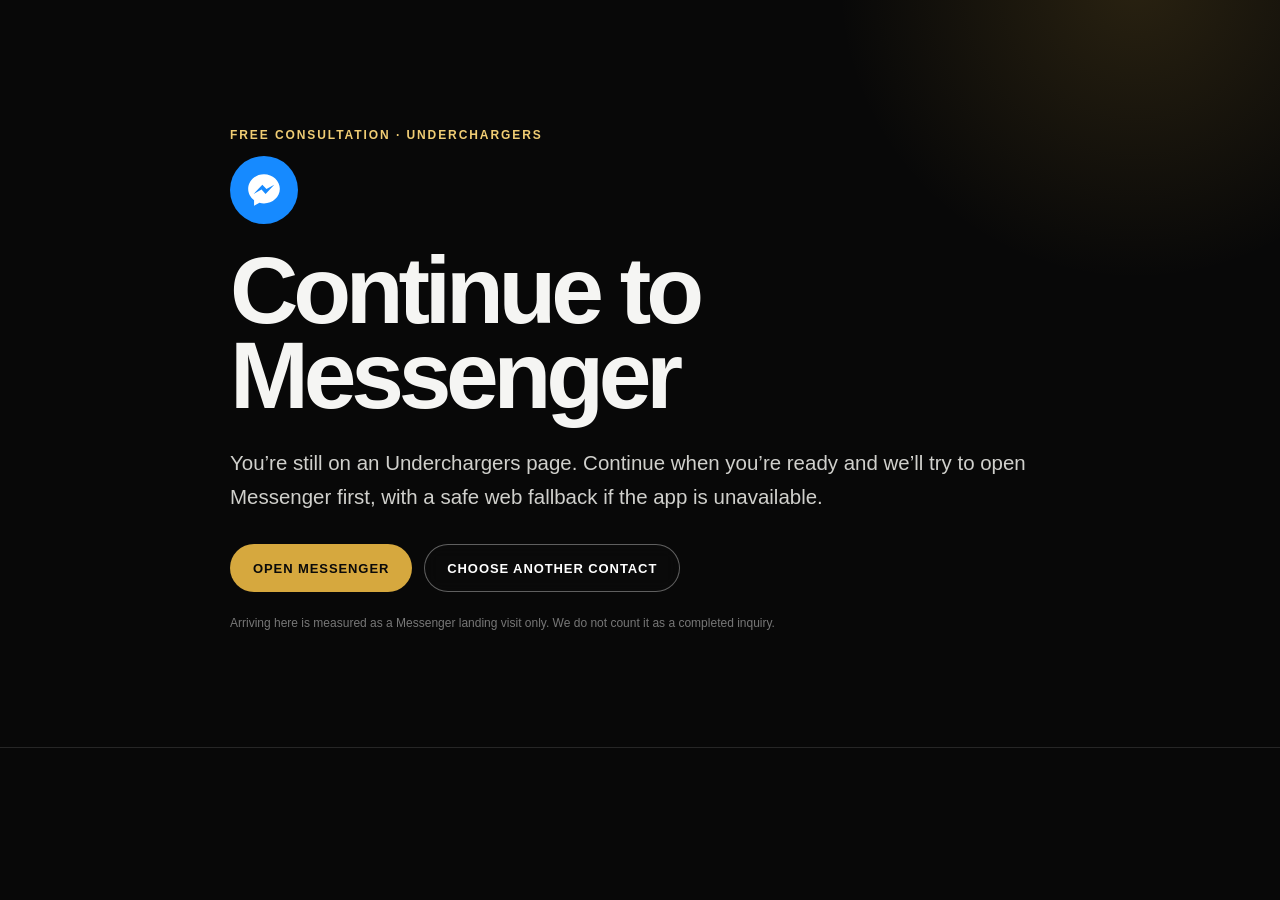
<file: message/index.html>
<!doctype html><html lang="en"><head><meta charset="utf-8"><meta name="viewport" content="width=device-width,initial-scale=1,viewport-fit=cover"><meta name="theme-color" content="#080808"><meta name="robots" content="noindex,nofollow,noarchive"><title>Continue to Messenger | Underchargers</title><meta name="description" content="Continue your Underchargers free consultation in Messenger."><link rel="stylesheet" href="/styles.css"><link rel="icon" type="image/png" href="/favicon.png"></head><body class="seo-page messenger-handoff-page"><main><section class="seo-hero"><div class="seo-shell messenger-handoff"><p class="seo-kicker">FREE CONSULTATION · UNDERCHARGERS</p><div class="channel-icon brand-messenger messenger-handoff-icon" aria-hidden="true"><svg viewBox="0 0 24 24"><path d="M12 2C6.477 2 2 6.145 2 11.258c0 2.913 1.454 5.51 3.727 7.207V22l3.404-1.87c.91.25 1.873.386 2.869.386 5.523 0 10-4.145 10-9.258S17.523 2 12 2Zm.994 12.467-2.547-2.717-4.973 2.717 5.47-5.807 2.61 2.717 4.91-2.717-5.47 5.807Z"/></svg></div><h1>Continue to Messenger</h1><p class="seo-lead">You’re still on an Underchargers page. Continue when you’re ready and we’ll try to open Messenger first, with a safe web fallback if the app is unavailable.</p><div class="seo-actions"><button class="btn btn-gold" id="continue-messenger" type="button">Open Messenger</button><a class="btn btn-ghost" href="/#inquiry">Choose another contact</a></div><p class="messenger-tracking-note">Arriving here is measured as a Messenger landing visit only. We do not count it as a completed inquiry.</p><p class="messenger-fallback" id="messenger-fallback" hidden>If Messenger did not open, <a id="messenger-web-link" href="https://m.me/underchargersofficial" rel="noopener noreferrer">continue in your browser</a>.</p></div></section></main><script src="/message/message.js" defer></script></body></html>
</file>
<file: styles.css>
:root{--bg:#080808;--panel:#101010;--panel2:#171717;--text:#f5f5f3;--muted:#b0b0ab;--gold:#d6a83e;--gold2:#f0cd74;--line:rgba(255,255,255,.12);--header:86px;--max:1280px;--radius:30px}*{box-sizing:border-box}html{scroll-behavior:smooth;scroll-padding-top:132px}body{margin:0;background:var(--bg);color:var(--text);font-family:Inter,Arial,sans-serif;overflow-x:hidden}a{color:inherit;text-decoration:none}button,input,select,textarea{font:inherit}button{color:inherit}.site-header{position:sticky;top:0;z-index:1000;background:rgba(8,8,8,.9);backdrop-filter:blur(18px);border-bottom:1px solid var(--line)}.header-inner{max-width:var(--max);margin:auto;padding:12px 24px;min-height:var(--header);display:flex;align-items:center;justify-content:space-between;gap:28px}.brand{display:flex;align-items:center;min-width:180px}.brand img{display:block;width:clamp(150px,14vw,215px);height:auto}.primary-nav{display:flex;align-items:center;gap:clamp(18px,2.3vw,34px);white-space:nowrap}.primary-nav a{font-size:13px;font-weight:700;text-transform:uppercase;letter-spacing:.1em;color:#ddd;padding:13px 0;position:relative}.primary-nav a.active{color:#fff}.primary-nav a:not(.nav-cta)::after{content:"";position:absolute;left:0;right:0;bottom:5px;height:2px;background:var(--gold);transform:scaleX(0);transition:.25s}.primary-nav a.active::after{transform:scaleX(1)}.primary-nav .nav-cta{background:var(--gold);color:#090909;padding:12px 18px;border-radius:999px}.floating-actions{position:fixed;right:18px;top:50%;transform:translateY(-50%);z-index:900;display:grid;gap:10px}.float-action{display:flex;align-items:center;gap:10px;min-width:142px;padding:12px 14px;border-radius:999px;background:rgba(16,16,16,.94);border:1px solid var(--line);box-shadow:0 12px 35px rgba(0,0,0,.25);font-size:13px;font-weight:800;text-transform:uppercase;letter-spacing:.05em}.float-action.book{background:var(--gold);color:#0a0a0a;border-color:transparent}.float-icon{width:30px;height:30px;border-radius:50%;display:grid;place-items:center;background:rgba(255,255,255,.08);font-size:12px}.float-action.book .float-icon{background:rgba(0,0,0,.1)}.hero{min-height:calc(100svh - var(--header));position:relative;display:grid;align-items:end;overflow:hidden}.media{position:relative;background:linear-gradient(135deg,#222,#0f0f0f);overflow:hidden}.media>span{position:absolute;inset:0;display:grid;place-items:center;color:#777;font-size:13px;letter-spacing:.08em;text-transform:uppercase;padding:20px;text-align:center}.media.has-image>span{display:none}.media-hero{position:absolute;inset:0}.hero-shade{position:absolute;inset:0;background:linear-gradient(90deg,rgba(0,0,0,.8) 0%,rgba(0,0,0,.38) 48%,rgba(0,0,0,.15) 100%),linear-gradient(0deg,rgba(0,0,0,.65),transparent 55%)}.hero-content{position:relative;z-index:2;width:min(var(--max),calc(100% - 48px));margin:0 auto;padding:clamp(80px,10vw,150px) 0}.eyebrow{margin:0 0 14px;color:var(--gold2);font-size:12px;font-weight:800;letter-spacing:.16em;text-transform:uppercase}.hero h1,.footer-statement h2{margin:0;font-size:clamp(62px,9vw,140px);line-height:.83;letter-spacing:-.065em}.hero-copy{font-size:clamp(17px,2vw,24px);color:#d6d6d2;max-width:650px;margin:26px 0 0}.hero-actions,.branch-actions{display:flex;gap:12px;flex-wrap:wrap;margin-top:28px}.btn{display:inline-flex;align-items:center;justify-content:center;min-height:48px;padding:0 22px;border:1px solid transparent;border-radius:999px;font-weight:800;font-size:13px;text-transform:uppercase;letter-spacing:.07em;cursor:pointer}.btn-gold{background:var(--gold);color:#0a0a0a}.btn-ghost{background:rgba(13,13,13,.48);border-color:rgba(255,255,255,.35);color:#fff;backdrop-filter:blur(8px)}.section{width:min(var(--max),calc(100% - 48px));margin:auto;padding:clamp(90px,10vw,150px) 0}.section-grid{display:grid;grid-template-columns:minmax(0,1.1fr) minmax(0,.9fr);gap:clamp(40px,7vw,110px);align-items:start}.section h2,.section-title h2,.franchise-head h2,.franchise-cta h2{font-size:clamp(42px,5vw,76px);line-height:.96;letter-spacing:-.055em;margin:0}.copy-stack{font-size:clamp(17px,1.6vw,21px);line-height:1.65;color:#c6c6c2}.copy-stack p:first-child{margin-top:0}.stats{display:grid;grid-template-columns:repeat(3,1fr);border-top:1px solid var(--line);border-bottom:1px solid var(--line);margin-top:70px}.stats>div{padding:30px 24px;border-right:1px solid var(--line)}.stats>div:last-child{border-right:0}.stats strong{display:block;font-size:clamp(38px,5vw,68px);letter-spacing:-.05em}.stats span{display:block;color:var(--muted);margin-top:8px}.core-values{margin-top:100px}.section-title.compact{margin-bottom:38px}.value-grid{display:grid;grid-template-columns:repeat(3,1fr);gap:16px}.value-grid article{background:var(--panel);border:1px solid var(--line);border-radius:24px;padding:34px}.value-grid span{color:var(--gold);font-size:12px;font-weight:800}.value-grid h3{font-size:clamp(28px,3vw,44px);margin:40px 0 12px;letter-spacing:-.04em}.value-grid p{color:var(--muted);line-height:1.65;margin:0}.awards-hero{width:min(1500px,calc(100% - 32px));margin:0 auto 50px;min-height:clamp(540px,70vw,850px);position:relative;border-radius:34px;overflow:hidden;display:flex;align-items:flex-end}.awards-media{position:absolute;inset:0}.awards-shade{position:absolute;inset:0;background:linear-gradient(0deg,rgba(0,0,0,.82),rgba(0,0,0,.08) 70%)}.awards-copy{position:relative;z-index:2;padding:clamp(32px,6vw,78px);max-width:880px}.awards-copy h2{font-size:clamp(46px,6vw,88px);line-height:.92;letter-spacing:-.055em;margin:0}.awards-copy p:last-child{max-width:680px;color:#ddd;line-height:1.6}.services{padding-bottom:40px}.services-intro p:last-child,.section-title>p:last-child,.franchise-head>p:last-child{font-size:18px;color:var(--muted);max-width:740px;line-height:1.6}.service-scene{width:min(1500px,calc(100% - 32px));margin:0 auto 28px;min-height:min(780px,78vw);position:relative;overflow:hidden;border-radius:34px;border:1px solid var(--line);display:flex;align-items:flex-end}.service-background{position:absolute;inset:0}.service-gradient{position:absolute;inset:0;background:linear-gradient(90deg,rgba(0,0,0,.88) 0%,rgba(0,0,0,.46) 46%,rgba(0,0,0,.08) 76%),linear-gradient(0deg,rgba(0,0,0,.58),transparent 52%)}.service-scene.align-right .service-gradient{background:linear-gradient(270deg,rgba(0,0,0,.88) 0%,rgba(0,0,0,.46) 46%,rgba(0,0,0,.08) 76%),linear-gradient(0deg,rgba(0,0,0,.58),transparent 52%)}.service-overlay{position:relative;z-index:2;width:min(620px,55%);margin:clamp(28px,5vw,70px);padding:clamp(16px,2vw,30px)}.align-right .service-overlay{margin-left:auto}.service-no{display:inline-grid;place-items:center;width:44px;height:44px;border:1px solid rgba(255,255,255,.28);border-radius:50%;font-size:12px;color:#ddd;margin-bottom:28px}.service-overlay h3{font-size:clamp(42px,5vw,76px);line-height:.94;letter-spacing:-.055em;margin:0 0 20px}.service-overlay>p:not(.eyebrow){font-size:clamp(16px,1.6vw,20px);line-height:1.65;color:#e1e1dd;max-width:590px}.service-overlay .btn{margin-top:10px}.variant-row{position:absolute;z-index:5;right:28px;bottom:28px;display:flex;gap:8px;flex-wrap:wrap;justify-content:flex-end;max-width:55%}.variant{border:1px solid rgba(255,255,255,.22);background:rgba(10,10,10,.65);backdrop-filter:blur(10px);border-radius:999px;color:#ddd;padding:10px 15px;font-size:12px;font-weight:700;cursor:pointer}.variant.active{background:var(--gold);color:#0b0b0b;border-color:var(--gold)}.showcase{overflow:hidden}.section-title{margin-bottom:54px}.portrait-stage{display:grid;grid-template-columns:minmax(100px,1fr) minmax(280px,490px) minmax(100px,1fr);gap:24px;align-items:center}.portrait-main{width:100%}.portrait-media{aspect-ratio:3/4;border-radius:28px}.portrait-side{border:0;background:none;padding:0;opacity:.3;cursor:pointer;transform:scale(.92)}.portrait-side .portrait-media{width:min(100%,340px);margin:auto}.stage-meta{display:flex;justify-content:space-between;align-items:center;padding:16px 4px;color:var(--muted)}.arrow{width:46px;height:46px;border-radius:50%;border:1px solid var(--line);background:#121212;color:#fff;cursor:pointer}.reviews-viewport{min-height:340px}.reviews-grid{display:grid;grid-template-columns:repeat(3,minmax(0,1fr));gap:16px;transition:opacity .38s ease,transform .38s ease}.reviews-grid.is-changing{opacity:.15;transform:translateY(8px)}.review-card{background:var(--panel);border:1px solid var(--line);border-radius:26px;padding:30px;min-height:320px;display:flex;flex-direction:column}.stars{color:var(--gold);letter-spacing:.13em;font-size:15px}.review-card blockquote{margin:25px 0 35px;font-size:clamp(20px,2vw,28px);line-height:1.35;letter-spacing:-.025em}.review-person{margin-top:auto;display:flex;flex-direction:column;gap:6px}.review-person span{color:var(--muted);font-size:13px}.review-controls{display:flex;align-items:center;justify-content:center;gap:16px;margin-top:24px;color:var(--muted)}.franchise{background:#0c0c0c;border-top:1px solid var(--line);border-bottom:1px solid var(--line)}.franchise-head{padding-bottom:45px}.franchise-form-wrap{padding-top:0}.premium-form{background:#131313;border:1px solid var(--line);border-radius:28px;padding:clamp(24px,4vw,48px)}.form-head{margin-bottom:28px}.form-head h3,.booking-step h3{font-size:clamp(30px,4vw,48px);margin:0 0 10px;letter-spacing:-.04em}.form-head p,.booking-step p{color:var(--muted);line-height:1.5}.form-grid{display:grid;grid-template-columns:repeat(2,minmax(0,1fr));gap:18px}.form-grid label{display:flex;flex-direction:column;gap:8px;color:#ddd;font-size:13px;font-weight:700}.span-2{grid-column:1/-1}input,select,textarea{width:100%;background:#0b0b0b;border:1px solid #313131;color:#fff;border-radius:14px;padding:14px 15px;outline:none;min-height:48px}textarea{resize:vertical}input:focus,select:focus,textarea:focus{border-color:var(--gold)}.submit-btn{margin-top:22px}.form-note{color:#777;font-size:12px}.franchise-content{padding-top:20px}.franchise-feature{padding:65px 0;border-top:1px solid var(--line)}.franchise-feature h3,.territory h3{font-size:clamp(38px,5vw,68px);line-height:.97;letter-spacing:-.05em;margin:0 0 18px}.franchise-feature>p:not(.eyebrow),.territory p{color:var(--muted);font-size:18px;line-height:1.65;max-width:860px}.mini-stats{display:flex;gap:70px;margin-top:40px}.mini-stats strong{display:block;font-size:60px}.mini-stats span{color:var(--muted)}.info-grid{display:grid;grid-template-columns:repeat(4,minmax(0,1fr));border:1px solid var(--line);border-radius:24px;overflow:hidden;margin:65px 0}.info-grid article{padding:30px;border-right:1px solid var(--line)}.info-grid article:last-child{border-right:0}.info-grid span{color:var(--gold);font-size:12px}.info-grid h4{font-size:24px;margin:35px 0 10px}.info-grid p{color:var(--muted);line-height:1.55}.inclusion-list{display:grid;grid-template-columns:repeat(3,1fr);gap:12px;margin-top:40px}.inclusion-list span{padding:22px;border:1px solid var(--line);border-radius:16px}.territory{display:grid;grid-template-columns:.8fr 1.2fr;gap:80px;align-items:end;padding:75px 0;border-top:1px solid var(--line)}.territory>div:first-child>strong{font-size:clamp(84px,11vw,165px);line-height:.8;color:var(--gold);letter-spacing:-.07em}.timeline>div{display:grid;grid-template-columns:70px 1fr;padding:22px 0;border-bottom:1px solid var(--line)}.timeline b{color:var(--gold)}.timeline span{display:flex;justify-content:space-between;gap:30px}.timeline small{color:var(--muted);max-width:520px}.franchise-cta{width:min(1500px,calc(100% - 32px));margin:0 auto 32px;border-radius:30px;padding:clamp(34px,6vw,80px);background:linear-gradient(135deg,#1b160b,#0c0c0c 68%);border:1px solid rgba(214,168,62,.25);display:flex;align-items:flex-end;justify-content:space-between;gap:40px}.franchise-cta h2{max-width:850px}.book{padding-top:130px}.booking-flow{display:grid;gap:18px}.booking-step{border:1px solid var(--line);border-radius:28px;padding:clamp(24px,4vw,44px);background:#0e0e0e}.booking-step[aria-disabled="true"]{opacity:.65}.step-head{display:flex;gap:20px;align-items:flex-start;margin-bottom:26px}.step-head>span{width:45px;height:45px;border-radius:50%;border:1px solid var(--line);display:grid;place-items:center;color:var(--gold);font-size:12px;flex:0 0 auto}.step-head .eyebrow{margin-bottom:8px}.step-head h3{margin-top:0}.branch-picker{display:grid;grid-template-columns:repeat(3,minmax(0,1fr));gap:12px}.branch-choice{background:#131313;border:1px solid var(--line);color:#fff;border-radius:18px;padding:22px;text-align:left;cursor:pointer;min-height:125px}.branch-choice strong{display:block;font-size:21px;margin-bottom:10px}.branch-choice small{color:var(--muted);line-height:1.5}.branch-choice.selected{border-color:var(--gold);background:#1b170d}.calendar-card{max-width:760px;margin:auto;background:#121212;border:1px solid var(--line);border-radius:22px;padding:22px}.calendar-card.is-locked{pointer-events:none;filter:grayscale(.4);opacity:.5}.calendar-toolbar{display:grid;grid-template-columns:46px 1fr 46px;align-items:center;gap:10px;margin-bottom:20px}.calendar-toolbar strong{text-align:center;font-size:22px}.calendar-weekdays,.calendar-grid{display:grid;grid-template-columns:repeat(7,minmax(0,1fr));gap:7px}.calendar-weekdays{margin-bottom:7px}.calendar-weekdays span{text-align:center;color:#777;font-size:11px;text-transform:uppercase}.calendar-day{aspect-ratio:1;border:1px solid var(--line);border-radius:12px;background:#171717;color:#eee;cursor:pointer;min-width:0}.calendar-day:hover:not(:disabled){border-color:#777}.calendar-day:disabled{color:#515151;background:#0c0c0c;cursor:not-allowed}.calendar-day.selected{background:var(--gold);border-color:var(--gold);color:#080808;font-weight:800}.calendar-day.empty{visibility:hidden}.calendar-legend{display:flex;gap:18px;flex-wrap:wrap;margin-top:18px;color:#777;font-size:11px}.calendar-legend span{display:flex;align-items:center;gap:7px}.legend-dot{width:10px;height:10px;border-radius:50%;background:#171717;border:1px solid var(--line)}.legend-dot.selected{background:var(--gold);border-color:var(--gold)}.legend-dot.unavailable{background:#0c0c0c}.booking-form.is-locked{pointer-events:none;opacity:.5}.branch-hero{min-height:570px;display:grid;grid-template-columns:1.1fr .9fr;border:1px solid var(--line);border-radius:30px;overflow:hidden;margin-bottom:24px;background:#101010}.branch-hero.reverse{grid-template-columns:.9fr 1.1fr}.branch-hero.reverse .branch-media{order:2}.branch-media{min-height:570px}.branch-copy{padding:clamp(34px,5vw,70px);display:flex;flex-direction:column;justify-content:center;min-width:0}.branch-copy h3{font-size:clamp(40px,5vw,70px);line-height:.95;letter-spacing:-.055em;margin:0 0 22px;overflow-wrap:anywhere}.branch-copy p{color:var(--muted);font-size:17px;line-height:1.5}.text-link{color:var(--gold2);font-weight:700;display:inline-flex;align-items:center;min-height:48px}.contact-hub{padding-top:100px}.contact-hub>h2{font-size:clamp(40px,5vw,72px);letter-spacing:-.05em;line-height:.95;max-width:780px}.contact-list{display:grid;grid-template-columns:repeat(2,minmax(0,1fr));gap:10px;margin-top:36px}.contact-list>a{display:grid;grid-template-columns:62px 1fr auto;gap:15px;align-items:center;border:1px solid var(--line);border-radius:18px;padding:15px 18px;background:#0f0f0f;min-height:92px}.channel-icon{width:48px;height:48px;border-radius:50%;display:grid;place-items:center;background:#1b1b1b;color:var(--gold2);font-weight:800;font-size:12px}.contact-list strong{font-size:17px}.contact-list em{font-style:normal;color:#777;font-size:12px}.footer{width:min(var(--max),calc(100% - 48px));margin:auto;padding:110px 0 30px}.footer-statement{padding-bottom:90px}.footer-logo{width:min(250px,60vw);height:auto;margin-bottom:28px}.footer-statement h2{font-size:clamp(52px,8vw,110px)}.footer-statement .btn{margin-top:28px}.footer-grid{display:grid;grid-template-columns:1.1fr .9fr 1.2fr .8fr;gap:45px;border-top:1px solid var(--line);padding-top:50px}.footer-grid h3{font-size:14px;text-transform:uppercase;letter-spacing:.1em;margin:0 0 18px;color:#ddd}.footer-grid p,.footer-grid a{display:block;color:#888;line-height:1.65;font-size:13px;margin:0 0 8px}.footer-grid strong{color:#bbb}.footer-bottom{display:flex;justify-content:space-between;color:#555;border-top:1px solid var(--line);padding-top:22px;margin-top:55px;font-size:12px}.reveal{opacity:0;transform:translateY(18px);transition:opacity .65s ease,transform .65s ease}.reveal.visible{opacity:1;transform:none}
@media(max-width:1100px){:root{--header:78px}.header-inner{padding-inline:20px}.brand img{width:165px}.primary-nav{gap:18px}.primary-nav a{font-size:11px}.floating-actions{right:10px}.float-action{min-width:0}.float-action span:last-child{display:none}.service-scene{min-height:700px}.service-overlay{width:min(620px,68%)}.info-grid{grid-template-columns:repeat(2,1fr)}.info-grid article:nth-child(2){border-right:0}.info-grid article:nth-child(-n+2){border-bottom:1px solid var(--line)}.footer-grid{grid-template-columns:repeat(2,1fr)}.branch-hero,.branch-hero.reverse{grid-template-columns:1fr 1fr}.branch-copy{padding:40px}.branch-copy h3{font-size:50px}.franchise-cta{align-items:flex-start;flex-direction:column}}
@media(max-width:820px){html{scroll-padding-top:145px}.site-header{overflow:hidden}.header-inner{min-height:auto;padding:10px 0 0;display:block}.brand{padding:0 18px 9px}.brand img{width:154px}.primary-nav{overflow-x:auto;overscroll-behavior-inline:contain;scrollbar-width:none;-webkit-overflow-scrolling:touch;gap:0;padding:0 14px 10px;scroll-snap-type:x proximity}.primary-nav::-webkit-scrollbar{display:none}.primary-nav a{flex:0 0 auto;padding:12px 16px 10px;font-size:11px;scroll-snap-align:center}.primary-nav .nav-cta{margin-left:6px;padding:11px 16px}.hero{min-height:740px}.hero-content{width:calc(100% - 32px);padding-bottom:72px}.hero h1{font-size:clamp(54px,13vw,86px)}.section{width:calc(100% - 32px);padding:85px 0}.section-grid{grid-template-columns:1fr;gap:28px}.stats{grid-template-columns:1fr}.stats>div{border-right:0;border-bottom:1px solid var(--line)}.stats>div:last-child{border-bottom:0}.value-grid{grid-template-columns:1fr}.awards-hero{width:calc(100% - 20px);min-height:620px;border-radius:24px}.awards-copy{padding:30px 24px}.service-scene{width:calc(100% - 20px);min-height:680px;border-radius:24px}.service-gradient,.service-scene.align-right .service-gradient{background:linear-gradient(0deg,rgba(0,0,0,.92) 0%,rgba(0,0,0,.7) 44%,rgba(0,0,0,.12) 75%)}.service-overlay,.align-right .service-overlay{width:auto;margin:0;padding:34px 24px 88px}.service-overlay h3{font-size:clamp(42px,11vw,64px)}.variant-row{left:18px;right:18px;bottom:18px;max-width:none;justify-content:flex-start;overflow-x:auto;flex-wrap:nowrap;scrollbar-width:none}.variant-row::-webkit-scrollbar{display:none}.variant{flex:0 0 auto}.portrait-stage{grid-template-columns:64px minmax(0,1fr) 64px;gap:8px;margin-inline:-45px}.portrait-main{max-width:420px;margin:auto}.portrait-side{opacity:.22}.reviews-grid{grid-template-columns:1fr}.review-card{min-height:0}.franchise-head{width:calc(100% - 32px)}.form-grid{grid-template-columns:1fr}.span-2{grid-column:auto}.mini-stats{flex-direction:column;gap:18px}.info-grid,.info-grid.four{grid-template-columns:1fr}.info-grid article{border-right:0!important;border-bottom:1px solid var(--line)!important}.info-grid article:last-child{border-bottom:0!important}.inclusion-list{grid-template-columns:1fr}.territory{grid-template-columns:1fr;gap:35px}.timeline span{flex-direction:column;gap:7px}.franchise-cta{width:calc(100% - 20px);border-radius:24px}.branch-picker{grid-template-columns:1fr}.calendar-card{padding:14px}.calendar-grid,.calendar-weekdays{gap:4px}.calendar-day{border-radius:9px}.branch-hero,.branch-hero.reverse{display:flex;flex-direction:column;min-height:0}.branch-hero.reverse .branch-media{order:0}.branch-media{min-height:0;aspect-ratio:4/3}.branch-copy{padding:34px 24px}.branch-copy h3{font-size:clamp(38px,10vw,54px)}.contact-list{grid-template-columns:1fr}.contact-list>a{min-height:86px}.footer{width:calc(100% - 32px);padding-top:80px}.footer-grid{grid-template-columns:1fr}.floating-actions{top:auto;bottom:18px;right:14px;transform:none}.float-action{width:52px;height:52px;padding:0;justify-content:center}.float-action .float-icon{width:34px;height:34px}.float-action span:last-child{display:none}}
@media(max-width:480px){.hero{min-height:680px}.hero-content{padding-bottom:54px}.hero-actions .btn{width:100%}.section h2,.section-title h2,.franchise-head h2,.franchise-cta h2{font-size:clamp(38px,11vw,50px)}.awards-hero{min-height:560px}.service-scene{min-height:620px}.service-overlay{padding-bottom:92px}.service-overlay>p:not(.eyebrow){font-size:15px}.portrait-stage{grid-template-columns:48px minmax(0,1fr) 48px;margin-inline:-62px}.review-card{padding:24px}.calendar-card{padding:10px}.calendar-toolbar strong{font-size:18px}.calendar-weekdays span{font-size:9px}.calendar-day{font-size:12px}.branch-choice{min-height:112px}.contact-list>a{grid-template-columns:54px 1fr;padding:12px}.contact-list em{display:none}.footer-statement{padding-bottom:60px}}
@media(prefers-reduced-motion:reduce){html{scroll-behavior:auto}.reveal{opacity:1;transform:none;transition:none}.reviews-grid{transition:none}}


/* V3 — universal responsive + interaction patch */
html { width:100%; max-width:100%; overflow-x:hidden; scroll-behavior:smooth; }
body { width:100%; max-width:100%; overflow-x:hidden; }
*, *::before, *::after { box-sizing:border-box; }
img, video, svg { max-width:100%; height:auto; }
section { scroll-margin-top: clamp(112px, 12vw, 150px); }
.site-header { width:100%; max-width:100vw; }
.primary-nav { min-width:0; }
.hero h1, .display, h1 { overflow-wrap:normal; word-break:normal; text-wrap:balance; font-size:clamp(2.45rem, 7.3vw, 7rem); }
.container, .section-inner, .hero-inner { width:min(100% - clamp(32px, 7vw, 120px), 1440px); margin-inline:auto; }
.floating-actions { max-width:calc(100vw - 24px); }
.floating-actions .float-action { min-height:44px; width:auto !important; aspect-ratio:auto !important; border-radius:999px !important; padding:.78rem 1rem !important; }
.floating-actions .book { display:none !important; }

.premium-form-v3 { border-radius:24px; padding:clamp(20px,3vw,42px); background:linear-gradient(145deg,rgba(255,255,255,.055),rgba(255,255,255,.018)); }
.premium-form-v3 .form-grid { gap:18px; }
.premium-form-v3 label { display:grid; gap:9px; font-size:.78rem; letter-spacing:.08em; text-transform:uppercase; }
.premium-form-v3 input, .premium-form-v3 select, .premium-form-v3 textarea {
  width:100%; min-height:54px; border-radius:12px; padding:14px 15px; font:inherit; text-transform:none; letter-spacing:normal;
}
.premium-form-v3 textarea { min-height:130px; resize:vertical; }
.premium-form-v3 .submit-btn { min-height:52px; padding-inline:24px; }
.premium-form-v3 .form-note:empty { display:none; }

.awards-editorial {
  width:min(100% - clamp(32px,7vw,120px),1440px); margin-inline:auto;
  display:grid; grid-template-columns:minmax(0,.85fr) minmax(0,1.15fr); gap:clamp(36px,7vw,110px);
  align-items:center; padding-block:clamp(72px,9vw,140px);
}
.awards-copy h2 { font-size:clamp(2.4rem,5vw,5.5rem); line-height:.96; text-wrap:balance; }
.awards-visual { min-height:clamp(360px,48vw,720px); border-radius:24px; overflow:hidden; background:#161616 center/cover no-repeat; }

.core-flip-card { perspective:1200px; cursor:pointer; transform-style:preserve-3d; transition:transform .65s cubic-bezier(.2,.7,.2,1); }
.core-flip-card.is-flipped { transform:rotateY(180deg); }
.core-flip-card::after { content:"Tap to view image"; display:block; margin-top:1rem; opacity:.5; font-size:.72rem; letter-spacing:.08em; text-transform:uppercase; }
.core-flip-card.is-flipped::after { content:"Tap to return"; transform:rotateY(180deg); }

.feature-modal-v3 { position:fixed; inset:0; z-index:9999; display:none; place-items:center; padding:24px; background:rgba(0,0,0,.82); backdrop-filter:blur(12px); }
.feature-modal-v3.is-open { display:grid; }
.feature-modal-v3 .modal-panel { width:min(920px,100%); max-height:88dvh; overflow:auto; border:1px solid rgba(255,255,255,.12); border-radius:24px; background:#111; padding:clamp(20px,4vw,42px); }
.feature-modal-v3 .modal-image { min-height:320px; border-radius:18px; background:#1b1b1b center/cover no-repeat; margin-bottom:24px; }
.feature-modal-v3 .modal-close { margin-left:auto; display:block; min-width:44px; min-height:44px; border-radius:999px; }

@media (max-width: 820px) {
  .site-header { padding-left:max(16px,env(safe-area-inset-left)); padding-right:max(16px,env(safe-area-inset-right)); }
  .primary-nav { display:flex !important; flex-wrap:nowrap !important; overflow-x:auto !important; overflow-y:hidden; width:100%; max-width:100%; gap:22px; scrollbar-width:none; -webkit-overflow-scrolling:touch; overscroll-behavior-inline:contain; }
  .primary-nav::-webkit-scrollbar { display:none; }
  .primary-nav a { flex:0 0 auto; white-space:nowrap; min-height:44px; display:inline-flex; align-items:center; }
  .container, .section-inner, .hero-inner { width:calc(100% - 32px); }
  .hero h1, .display, h1 { font-size:clamp(2.35rem,13vw,4.5rem); line-height:.93; }
  .awards-editorial { width:calc(100% - 32px); grid-template-columns:1fr; gap:30px; }
  .awards-visual { min-height:min(112vw,520px); }
  .floating-actions { right:max(12px,env(safe-area-inset-right)); bottom:max(16px,calc(env(safe-area-inset-bottom) + 12px)); }
  .premium-form-v3 { border-radius:18px; padding:18px; }
  .premium-form-v3 .form-grid { grid-template-columns:1fr !important; }
  .premium-form-v3 .span-2 { grid-column:auto !important; }
}
@media (max-width: 380px) {
  .container, .section-inner, .hero-inner, .awards-editorial { width:calc(100% - 24px); }
  .primary-nav { gap:18px; }
}
@media (min-width: 1600px) {
  .container, .section-inner, .hero-inner, .awards-editorial { max-width:1520px; }
}


/* V3.1 — persistent header/navigation */
.site-header {
  position: sticky !important;
  position: -webkit-sticky !important;
  top: 0 !important;
  z-index: 9990 !important;
  width: 100% !important;
  max-width: 100vw !important;
  isolation: isolate;
  background: rgba(8,8,8,.94) !important;
  -webkit-backdrop-filter: blur(18px);
  backdrop-filter: blur(18px);
}

/* Prevent an ancestor overflow rule from breaking sticky positioning. */
body { overflow-x: clip !important; }
html { overflow-x: clip !important; }

@supports not (overflow: clip) {
  html, body { overflow-x: hidden !important; }
}

@media (max-width: 820px) {
  .site-header {
    top: 0 !important;
    padding-top: max(8px, env(safe-area-inset-top)) !important;
  }
  .primary-nav {
    position: relative !important;
    z-index: 2;
  }
}


/* V4 review patch */
.site-header { position:sticky !important; top:0 !important; z-index:9990 !important; }
@media (max-width:820px){
  .site-header .header-inner, .site-header > div:first-child { text-align:center; }
  .site-header .brand, .site-header .site-logo, .site-header .logo { margin-inline:auto !important; justify-content:center !important; }
}

/* Remove the excessive blank band above navigated sections. */
.v4-tight-sections section:not(#home) { scroll-margin-top:clamp(96px,9vw,124px) !important; }
.v4-tight-sections section:not(#home) > .section-inner,
.v4-tight-sections section:not(#home).section,
.v4-tight-sections .section:not(#home) { padding-top:clamp(54px,6vw,88px) !important; }
@media(max-width:820px){
  .v4-tight-sections section:not(#home) { scroll-margin-top:118px !important; }
  .v4-tight-sections section:not(#home) > .section-inner,
  .v4-tight-sections section:not(#home).section,
  .v4-tight-sections .section:not(#home) { padding-top:38px !important; }
}

/* Hero video */
#home { position:relative; isolation:isolate; overflow:hidden; }
#home .hero-video-layer, #home .hero-video-shade { position:absolute; inset:0; z-index:-2; }
#home .hero-video-layer video { width:100%; height:100%; object-fit:cover; object-position:center; display:block; }
#home .hero-video-shade { z-index:-1; background:linear-gradient(90deg,rgba(0,0,0,.82) 0%,rgba(0,0,0,.52) 48%,rgba(0,0,0,.28) 100%); }
@media(max-width:820px){
  #home .hero-video-layer video { object-position:58% center; }
  #home .hero-video-shade { background:linear-gradient(180deg,rgba(0,0,0,.4),rgba(0,0,0,.76) 72%,rgba(0,0,0,.9)); }
}

/* Message Us belongs at the lower-right, not mid-screen. */
.floating-actions { position:fixed !important; top:auto !important; right:clamp(14px,2vw,30px) !important; bottom:max(22px,calc(env(safe-area-inset-bottom) + 14px)) !important; transform:none !important; z-index:9000; }
.messenger-icon { width:22px; height:22px; display:inline-grid; place-items:center; flex:0 0 22px; }
.messenger-icon svg { width:100%; height:100%; display:block; }

/* Awards: editorial left copy / right actual document */
.awards-editorial { grid-template-columns:minmax(0,.82fr) minmax(360px,1.18fr) !important; }
.award-meta { color:var(--gold,#e1ae36); font-weight:700; margin-block:18px; }
.award-document { background:#111 !important; padding:clamp(10px,1.5vw,18px); display:grid; place-items:center; min-height:0 !important; }
.award-document img { width:100%; height:auto; max-height:760px; object-fit:contain; border-radius:12px; }
@media(max-width:820px){
  .awards-editorial { grid-template-columns:1fr !important; }
  .award-document img { max-height:none; }
}

/* Core values: real 3D image backs */
.core-flip-card { position:relative; min-height:330px; transform:none !important; transition:none !important; }
.core-flip-card > * { transition:opacity .3s ease; }
.core-flip-card::before { content:""; position:absolute; inset:0; border-radius:inherit; background-image:var(--flip-image); background-size:cover; background-position:center; opacity:0; transform:rotateY(180deg); backface-visibility:hidden; transition:transform .65s cubic-bezier(.2,.7,.2,1),opacity .2s ease; }
.core-flip-card.is-flipped::before { opacity:1; transform:rotateY(0); }
.core-flip-card.is-flipped > * { opacity:0; }
.core-flip-card.is-flipped::after { position:absolute; left:24px; bottom:20px; z-index:2; color:white; opacity:.8; transform:none !important; }

/* Desktop franchise CTA composition: less empty space. */
@media(min-width:821px){
  .franchise-cta, .franchise-final-cta { max-width:1440px; margin-inline:auto; display:grid; grid-template-columns:minmax(0,1.25fr) minmax(300px,.75fr); align-items:center; gap:60px; }
}


/* V5 REVIEW PATCH */

/* ----- Awards: single compact editorial section ----- */
.awards-editorial{
  max-width:1240px!important;
  margin-inline:auto!important;
  display:grid!important;
  grid-template-columns:minmax(0,.9fr) minmax(420px,1.1fr)!important;
  align-items:center!important;
  gap:clamp(42px,6vw,84px)!important;
}
.awards-copy{max-width:560px!important;}
.awards-copy h2{
  font-size:clamp(42px,5vw,74px)!important;
  line-height:.98!important;
  letter-spacing:-.045em!important;
  margin:10px 0 20px!important;
}
.awards-copy p{max-width:540px;}
.award-document{padding:16px!important;border-radius:28px!important;}
.award-document img{width:100%!important;max-height:760px!important;object-fit:contain!important;}
@media(max-width:820px){
  .awards-editorial{grid-template-columns:1fr!important;gap:28px!important;}
  .awards-copy h2{font-size:clamp(38px,11vw,58px)!important;}
}

/* ----- Service storytelling: image lives inside its own placeholder/frame ----- */
.service-story-stack{display:grid;gap:clamp(56px,8vw,112px);margin-top:clamp(34px,5vw,72px);}
.service-story{
  max-width:1240px;
  margin-inline:auto;
  min-width:0;
}
.service-story .service-copy{min-width:0;}
.service-story .service-copy h3{
  font-size:clamp(38px,5vw,72px);
  line-height:1;
  letter-spacing:-.035em;
  margin:8px 0 18px;
}
.service-story .service-copy p:not(.eyebrow){font-size:clamp(16px,1.35vw,20px);line-height:1.7;max-width:620px;}
.service-image-frame{
  width:100%;
  min-height:360px;
  border-radius:30px;
  overflow:hidden;
  background:#151515;
  border:1px solid rgba(255,255,255,.08);
}
.service-image-frame img{
  width:100%;
  height:100%;
  min-height:360px;
  display:block;
  object-fit:cover;
}
.service-image-placeholder{
  width:100%;min-height:360px;
  display:grid;place-items:center;
  background:linear-gradient(135deg,#111,#1b1b1b);
  color:rgba(255,255,255,.45);
  font-size:14px;text-transform:uppercase;letter-spacing:.14em;
}
.service-cta{
  display:inline-flex;align-items:center;justify-content:center;
  min-height:48px;margin-top:24px;padding:0 22px;border-radius:999px;
  background:var(--gold,#e2ad38);color:#0b0b0b;font-weight:800;text-decoration:none;
}
.service-engine{display:grid;gap:30px;text-align:center;}
.service-engine .centered-copy{max-width:760px;margin-inline:auto;}
.service-engine .service-copy p:not(.eyebrow){margin-inline:auto;}
.service-engine .service-image-center{max-width:1040px;margin-inline:auto;min-height:520px;}
.service-engine .service-image-center img{min-height:520px;}
.service-electrical,.service-scan,.service-aircon,.service-pms{
  display:grid;grid-template-columns:minmax(0,1.05fr) minmax(0,.95fr);
  align-items:center;gap:clamp(38px,6vw,82px);
}
.service-scan{grid-template-columns:minmax(0,.9fr) minmax(0,1.1fr);}
.service-aircon{grid-template-columns:minmax(0,1.2fr) minmax(0,.8fr);}
.service-pms{grid-template-columns:minmax(0,.8fr) minmax(0,1.2fr);}
.service-underchassis{display:grid;gap:0;}
.service-underchassis .service-image-wide{min-height:500px;}
.service-underchassis .service-image-wide img{min-height:500px;}
.service-underchassis .underchassis-copy{
  width:min(680px,92%);
  margin:-74px 0 0 clamp(18px,5vw,72px);
  position:relative;z-index:2;
  background:#0f0f0f;border:1px solid rgba(255,255,255,.08);
  border-radius:26px;padding:clamp(26px,4vw,48px);
}
@media(max-width:820px){
  .service-electrical,.service-scan,.service-aircon,.service-pms{grid-template-columns:1fr;gap:24px;}
  .service-electrical .service-image-frame{order:1}.service-electrical .service-copy{order:2}
  .service-scan .service-copy{order:1}.service-scan .service-image-frame{order:2}
  .service-aircon .service-image-frame{order:1}.service-aircon .service-copy{order:2}
  .service-pms .service-copy{order:1}.service-pms .service-image-frame{order:2}
  .service-image-frame,.service-image-frame img,.service-image-placeholder{min-height:280px;}
  .service-engine .service-image-center,.service-engine .service-image-center img{min-height:320px;}
  .service-underchassis .service-image-wide,.service-underchassis .service-image-wide img{min-height:330px;}
  .service-underchassis .underchassis-copy{width:calc(100% - 28px);margin:-42px auto 0;}
}

/* ----- Testimonials: circular initials ----- */
.testimonial-avatar{
  width:48px;height:48px;border-radius:50%;
  display:grid;place-items:center;
  background:#171717;border:1px solid rgba(226,173,56,.45);
  color:var(--gold,#e2ad38);font-weight:800;font-size:18px;
  margin-bottom:12px;
}

/* ----- Emblem-only circular globe/external icon ----- */
.emblem-circle{
  width:46px!important;height:46px!important;border-radius:50%!important;
  display:grid!important;place-items:center!important;overflow:hidden!important;
  background:#050505!important;border:1px solid rgba(226,173,56,.35)!important;
}
.emblem-circle img{width:72%!important;height:72%!important;object-fit:contain!important;display:block!important;}

/* ----- Vertical premium forms ----- */
.premium-vertical-form{
  width:min(100%,680px)!important;
  display:flex!important;
  flex-direction:column!important;
  gap:18px!important;
}
.premium-vertical-form .vertical-field-group,
.premium-vertical-form .form-group,
.premium-vertical-form .field,
.premium-vertical-form label{
  width:100%;
}
.premium-vertical-form .vertical-field-group{display:flex!important;flex-direction:column!important;gap:18px!important;}
.premium-vertical-form input,
.premium-vertical-form select,
.premium-vertical-form textarea{
  width:100%!important;
  box-sizing:border-box!important;
  min-height:54px!important;
  border-radius:14px!important;
  border:1px solid rgba(255,255,255,.12)!important;
  background:#151515!important;
  color:#f6f6f6!important;
  padding:14px 16px!important;
  font-size:16px!important;
  outline:none!important;
}
.premium-vertical-form textarea{min-height:140px!important;resize:vertical!important;}
.premium-vertical-form input:focus,
.premium-vertical-form select:focus,
.premium-vertical-form textarea:focus{border-color:var(--gold,#e2ad38)!important;box-shadow:0 0 0 3px rgba(226,173,56,.08)!important;}
.premium-vertical-form button[type="submit"],
.premium-vertical-form .submit-button{
  width:fit-content!important;min-width:180px!important;min-height:50px!important;
  padding:0 24px!important;border-radius:999px!important;
  background:var(--gold,#e2ad38)!important;color:#0c0c0c!important;font-weight:800!important;
}
@media(max-width:820px){.premium-vertical-form{width:100%!important;}.premium-vertical-form button[type="submit"]{width:100%!important;}}

/* ----- Showcase spacing safety ----- */
.portrait-stage, .portrait-showcase, [data-showcase]{overflow:hidden!important;}

/* V6 named-asset polish */
.service-image-frame img{object-fit:cover;object-position:center;}
.service-electrical .service-image-frame img{object-position:center 45%;}
.service-engine .service-image-frame img{object-position:center 55%;}
.service-aircon .service-image-frame img{object-position:center center;}
.service-pms .service-image-frame img{object-position:center 45%;}
.underchassis-detail-strip{
  display:grid;grid-template-columns:1fr 1fr;gap:16px;
  max-width:900px;margin:26px auto 0;
}
.underchassis-detail-strip img{
  width:100%;aspect-ratio:4/3;object-fit:cover;border-radius:22px;
  border:1px solid rgba(255,255,255,.08);
}
@media(max-width:700px){
  .underchassis-detail-strip{grid-template-columns:1fr;}
}
.award-document img{object-fit:contain!important;object-position:center!important;}


/* V7 — review patch */

/* Underchassis: the design container controls the image, not the source dimensions. */
.service-underchassis .underchassis-fixed-frame{
  width:min(1120px,100%);
  height:clamp(360px,52vw,640px);
  margin-inline:auto;
  overflow:hidden;
  border-radius:28px;
}
.service-underchassis .underchassis-fixed-frame img,
.service-underchassis .underchassis-fixed-frame video{
  display:block;
  width:100%;
  height:100%;
  max-width:none;
  max-height:none;
  object-fit:cover;
  object-position:center;
}

/* Real Showcase media */
.portrait-stage[data-carousel],
[data-showcase],
.portrait-showcase{
  position:relative;
  overflow:hidden;
}
.showcase-media-item{
  flex:0 0 min(64vw,760px);
  height:clamp(360px,52vw,680px);
  border-radius:28px;
  overflow:hidden;
  opacity:.34;
  transform:scale(.92);
  transition:opacity .45s ease, transform .45s ease, filter .45s ease;
  filter:brightness(.58);
}
.showcase-media-item img,
.showcase-media-item video{
  display:block;
  width:100%;
  height:100%;
  object-fit:cover;
  object-position:center;
}
.showcase-media-item.is-active,
.showcase-media-item[aria-current="true"]{
  opacity:1;
  transform:scale(1);
  filter:none;
}
@media(max-width:700px){
  .service-underchassis .underchassis-fixed-frame{
    height:clamp(300px,78vw,460px);
    border-radius:20px;
  }
  .showcase-media-item{
    flex-basis:78vw;
    height:clamp(360px,108vw,560px);
    border-radius:22px;
  }
}

/* =========================================================
   V8 FULL-SITE INTEGRATION POLISH
========================================================= */
html,body{overflow-x:hidden}
body{background:#080808;color:#f5f5f5}
.home-hero{position:relative;min-height:min(900px,92svh);display:grid;align-items:end;overflow:hidden;background:#050505}
.home-hero .hero-video,.home-hero .hero-overlay{position:absolute;inset:0;width:100%;height:100%}
.home-hero .hero-video{object-fit:cover;object-position:center}
.home-hero .hero-overlay{background:linear-gradient(180deg,rgba(0,0,0,.22),rgba(0,0,0,.78) 78%,#080808)}
.home-hero .hero-content{position:relative;z-index:2;padding-top:clamp(140px,18vw,240px);padding-bottom:clamp(72px,9vw,120px)}
.home-hero h1{font-size:clamp(60px,10vw,150px);line-height:.83;letter-spacing:-.065em;margin:.15em 0 .2em;max-width:1100px}
.hero-copy{font-size:clamp(17px,1.7vw,23px);line-height:1.6;max-width:650px;color:rgba(255,255,255,.78)}
.hero-actions{display:flex;gap:12px;flex-wrap:wrap;margin-top:28px}
.about{max-width:1240px;margin-inline:auto}
.about-stats{display:grid;grid-template-columns:repeat(3,1fr);gap:16px;margin:38px 0}
.about-stats>div{padding:28px;border:1px solid rgba(255,255,255,.08);border-radius:24px;background:#101010;display:grid;gap:4px}
.about-stats strong{font-size:clamp(38px,5vw,68px);color:var(--gold,#e2ad38)}
.core-values{display:grid;grid-template-columns:repeat(3,1fr);gap:18px}
.core-flip-card{padding:32px;border-radius:26px;background:#111;border:1px solid rgba(255,255,255,.08);cursor:pointer;overflow:hidden}
.core-flip-card span{color:var(--gold,#e2ad38);font-weight:800}.core-flip-card h3{font-size:32px;margin:56px 0 12px}.core-flip-card p{color:rgba(255,255,255,.66);line-height:1.65}
.branch-media{background-size:cover;background-position:center}.branch-media.has-drive-image{min-height:320px}
#showcase-stage{display:flex;gap:clamp(16px,2.2vw,32px);overflow-x:auto!important;scrollbar-width:none;scroll-snap-type:x mandatory;padding-inline:max(18px,calc((100vw - min(64vw,760px))/2));padding-bottom:10px}
#showcase-stage::-webkit-scrollbar{display:none}.showcase-media-item{scroll-snap-align:center}
.showcase-loading{padding:80px 20px;text-align:center;color:rgba(255,255,255,.45)}
@media(max-width:820px){.home-hero{min-height:84svh}.home-hero h1{font-size:clamp(54px,17vw,88px)}.about-stats,.core-values{grid-template-columns:1fr}.hero-actions .btn{width:100%;justify-content:center}.branch-media.has-drive-image{min-height:260px}}

/* V8.2 review patch */
@media (min-width:821px){
  .franchise-intro-grid{display:grid;grid-template-columns:minmax(0,.85fr) minmax(480px,1.15fr);gap:clamp(56px,7vw,120px);align-items:start;padding-top:110px;padding-bottom:90px}
  .franchise-intro-grid .franchise-head{padding:34px 0 0;width:auto}
  .franchise-intro-grid .franchise-head h2{font-size:clamp(54px,5vw,82px);max-width:760px}
  .franchise-intro-grid .franchise-form-wrap{width:auto;padding:0}
  .franchise-intro-grid .premium-form{margin:0 0 0 auto;width:100%;max-width:680px}
  .booking-details-grid{display:grid;grid-template-columns:minmax(0,.8fr) minmax(480px,1.2fr);gap:clamp(50px,7vw,110px);align-items:start}
  .booking-details-grid .step-head{position:sticky;top:calc(var(--header) + 40px)}
  .booking-details-grid .booking-form{width:100%;max-width:680px;margin-left:auto}
  .showcase .section-title{max-width:780px}
  #showcase-stage{max-width:1180px;margin:34px auto 0;padding-inline:clamp(70px,10vw,170px)}
  #showcase-stage .showcase-media-item{flex-basis:min(48vw,610px);height:clamp(430px,45vw,620px)}
}
.inclusion-list .inclusion-item{appearance:none;text-align:left;color:#eee;background:#0d0d0d;border:1px solid var(--line);border-radius:12px;padding:16px 18px;display:flex;align-items:center;justify-content:space-between;gap:12px;cursor:pointer;font:inherit;transition:border-color .2s,transform .2s,background .2s}
.inclusion-list .inclusion-item:hover,.inclusion-list .inclusion-item:focus-visible{border-color:var(--gold);background:#14120d;transform:translateY(-2px);outline:none}
.inclusion-modal{position:fixed;inset:0;z-index:9999;background:rgba(0,0,0,.82);backdrop-filter:blur(10px);display:grid;place-items:center;padding:22px;opacity:0;visibility:hidden;transition:.22s ease}
.inclusion-modal.is-open{opacity:1;visibility:visible}.inclusion-modal-card{position:relative;width:min(900px,100%);max-height:min(86vh,820px);overflow:auto;background:#0d0d0d;border:1px solid #303030;border-radius:26px;box-shadow:0 30px 90px rgba(0,0,0,.55)}
.inclusion-modal-media{aspect-ratio:16/9;background:#111;overflow:hidden}.inclusion-modal-media img{width:100%;height:100%;object-fit:cover;display:block}.inclusion-modal-copy{padding:28px 32px 34px}.inclusion-modal-copy h3{font-size:clamp(32px,5vw,54px);margin:6px 0 12px}.inclusion-modal-copy p:last-child{color:var(--muted);line-height:1.65}.inclusion-modal-close{position:absolute;right:16px;top:16px;z-index:2;width:46px;height:46px;border-radius:50%;border:1px solid rgba(255,255,255,.25);background:rgba(0,0,0,.72);color:white;font-size:30px;line-height:1;cursor:pointer}
.channel-icon svg{width:25px;height:25px;fill:none;stroke:currentColor;stroke-width:1.8;stroke-linecap:round;stroke-linejoin:round}.contact-list a:nth-child(2) .channel-icon svg,.contact-list a:nth-child(3) .channel-icon svg{fill:currentColor;stroke:none}
.testimonial-avatar{flex:0 0 auto}.review-person{display:flex;align-items:center;gap:13px}.review-person-copy{display:grid;gap:3px}
.service-underchassis .underchassis-copy{margin-bottom:0}.underchassis-detail-strip{display:none!important}
@media(max-width:820px){.franchise-intro-grid{width:calc(100% - 32px);margin:auto;padding:85px 0;display:grid;gap:30px}.franchise-intro-grid .franchise-head,.franchise-intro-grid .franchise-form-wrap{width:auto;padding:0}.booking-details-grid{display:block}.booking-details-grid .booking-form{margin-top:28px}.inclusion-modal-copy{padding:22px}.inclusion-modal-card{border-radius:20px}}


/* =========================================================
   V8.3 CONSOLIDATED RESPONSIVE PATCH
========================================================= */
/* Awards: cleaner editorial hierarchy */
.awards-editorial .awards-copy h2{font-size:clamp(44px,4.8vw,74px)!important;line-height:.96!important;max-width:720px}
.awards-editorial .award-meta{color:var(--gold)!important;font-weight:800;max-width:620px}
.awards-visual img{display:block;width:100%;height:100%;object-fit:contain}

/* Services: one intentional visual per story; stable frames on desktop and mobile */
.service-story{overflow:hidden}
.service-story .service-image-frame{overflow:hidden}
.service-story .service-image-frame img{display:block;width:100%;height:100%;object-fit:cover}
.service-underchassis .service-image-wide ~ .service-image-frame,
.service-underchassis .service-image-frame + .service-image-frame{display:none!important}
@media(min-width:821px){
  .service-story-stack{display:grid;gap:clamp(72px,8vw,128px)}
  .service-engine .service-image-center{width:60%!important;max-width:680px!important;min-height:0!important}
  .service-engine .service-image-center img{min-height:0!important;aspect-ratio:4/3!important;object-fit:cover!important}
  .service-electrical,.service-scan,.service-aircon,.service-pms{grid-template-columns:minmax(0,1fr) minmax(0,1fr)!important;align-items:center!important;gap:clamp(42px,6vw,96px)!important}
  .service-electrical .service-image-frame,.service-scan .service-image-frame,.service-aircon .service-image-frame,.service-pms .service-image-frame{height:clamp(380px,40vw,590px)!important}
  .service-underchassis{max-width:1120px;margin-inline:auto;display:grid!important;grid-template-columns:1fr!important;gap:0!important}
  .service-underchassis .underchassis-fixed-frame{width:100%!important;height:clamp(390px,43vw,570px)!important;margin:0!important}
  .service-underchassis .underchassis-copy{position:relative!important;width:min(680px,88%)!important;margin:-72px auto 0!important;padding:38px 42px!important;background:#0d0d0d!important;border:1px solid var(--line)!important;border-radius:26px!important;z-index:3}
}

/* Showcase: desktop composition only; mobile behavior stays stacked/carousel friendly */
@media(min-width:821px){
  .showcase{padding-bottom:clamp(80px,8vw,120px)!important}
  .showcase .section-title{margin-bottom:34px!important}
  #showcase-stage{width:min(1120px,100%)!important;max-width:1120px!important;margin:0 auto!important;padding:20px clamp(80px,9vw,145px) 28px!important;gap:22px!important;min-height:520px!important;align-items:center!important}
  #showcase-stage .showcase-media-item{flex:0 0 min(42vw,520px)!important;height:clamp(420px,42vw,570px)!important}
}

/* Testimonials: profiles + automatic only. No arrows/counter UI. */
.review-controls,#review-prev,#review-next,#review-count{display:none!important}
.testimonial-avatar{width:46px;height:46px;border-radius:50%;display:grid;place-items:center;background:linear-gradient(135deg,#2a2415,#151515);border:1px solid rgba(214,168,62,.42);color:var(--gold2);font-size:13px;font-weight:800;letter-spacing:.04em}
.review-person{flex-direction:row!important;align-items:center!important}
.review-person-copy{display:grid;gap:4px}

/* Franchise + booking: context left, working form right on desktop */
@media(min-width:821px){
  .franchise-intro-grid{grid-template-columns:minmax(0,.82fr) minmax(520px,1.18fr)!important;align-items:start!important}
  .franchise-intro-grid .franchise-head{position:sticky;top:calc(var(--header) + 44px);padding-top:24px!important}
  .franchise-intro-grid .franchise-form-wrap{grid-column:2!important}
  .franchise-intro-grid .premium-form{margin-left:auto!important;max-width:680px!important}
  .booking-details-grid{grid-template-columns:minmax(0,.78fr) minmax(520px,1.22fr)!important;align-items:start!important}
  .booking-details-grid .step-head{grid-column:1!important;position:sticky!important;top:calc(var(--header) + 44px)!important}
  .booking-details-grid .booking-form{grid-column:2!important;margin-left:auto!important;max-width:680px!important}
}

/* Contact hub: recognizable icons and CTA alignment */
.channel-icon{width:52px;height:52px;border-radius:50%;display:grid;place-items:center;background:#1b1b1b;color:var(--gold2);flex:0 0 auto}
.channel-icon svg{width:24px;height:24px;fill:none;stroke:currentColor;stroke-width:1.8;stroke-linecap:round;stroke-linejoin:round}
.channel-icon svg path:first-child{fill:currentColor;stroke:none}
.contact-list>a{cursor:pointer}
.contact-list>a em{font-style:normal;color:var(--muted);margin-left:auto}

/* Mobile QA */
@media(max-width:820px){
  .service-engine .service-image-center{width:100%!important;max-width:none!important}
  .service-engine .service-image-center img{aspect-ratio:4/3;min-height:0!important}
  .service-underchassis .underchassis-copy{margin-top:0!important}
  .franchise-intro-grid .franchise-head{position:static!important}
  .booking-details-grid .step-head{position:static!important}
  .contact-list>a{gap:14px}.contact-list>a em{font-size:12px}
}


/* =========================================================
   V8.4 FINAL REVIEW PATCH
   - alternating services desktop
   - clean stacked services mobile
   - no sticky franchise/booking copy
   - mobile franchise stats remain side-by-side
   - whole franchise inclusion card is the control
   - clearer booking transition
========================================================= */

/* Services: consistent Apple-inspired editorial rhythm without card overlap */
.service-story-stack{width:min(var(--max),calc(100% - 48px));margin-inline:auto}
.service-story{border:0!important;border-radius:0!important;background:transparent!important;box-shadow:none!important}
.service-story .service-copy{max-width:560px}
.service-story .service-copy h3{font-size:clamp(44px,4.5vw,72px);line-height:.96;letter-spacing:-.045em;margin:.12em 0 .3em}
.service-story .service-copy>p:not(.eyebrow){font-size:clamp(17px,1.35vw,21px);line-height:1.58;color:var(--muted);max-width:540px}
.service-story .service-image-frame{border-radius:28px!important;background:#111;min-height:0!important;width:100%!important;margin:0!important;border:1px solid rgba(255,255,255,.08)}
.service-story .service-image-frame img{width:100%;height:100%;object-fit:cover;display:block}

@media(min-width:821px){
  .service-story-stack{display:grid!important;gap:clamp(100px,10vw,170px)!important;padding:40px 0 120px}
  .service-story{display:grid!important;grid-template-columns:minmax(0,1.08fr) minmax(360px,.92fr)!important;align-items:center!important;gap:clamp(54px,7vw,110px)!important;max-width:1180px!important;width:100%!important;margin-inline:auto!important;padding:0!important}
  .service-story.service-media-right{grid-template-columns:minmax(360px,.92fr) minmax(0,1.08fr)!important}
  .service-story .service-image-frame{height:clamp(430px,39vw,610px)!important;aspect-ratio:auto!important}
  .service-story.service-media-left .service-image-frame{grid-column:1}.service-story.service-media-left .service-copy{grid-column:2}
  .service-story.service-media-right .service-copy{grid-column:1}.service-story.service-media-right .service-image-frame{grid-column:2}
  .service-engine .service-image-frame{height:clamp(470px,42vw,640px)!important}
  .service-underchassis .service-copy{position:static!important;width:auto!important;margin:0!important;padding:0!important;background:transparent!important;border:0!important;border-radius:0!important}
}

@media(max-width:820px){
  .service-story-stack{width:calc(100% - 32px)!important;display:grid!important;gap:78px!important;padding-bottom:86px}
  .service-story{display:flex!important;flex-direction:column!important;gap:26px!important;padding:0!important;width:100%!important;max-width:none!important}
  .service-story .service-copy{order:1!important;width:100%!important;max-width:none!important;padding:0!important;margin:0!important;position:static!important;background:transparent!important;border:0!important;border-radius:0!important}
  .service-story .service-image-frame{order:2!important;width:100%!important;height:auto!important;aspect-ratio:4/3!important;border-radius:20px!important}
  .service-story .service-copy h3{font-size:clamp(40px,12vw,58px)!important}
  .service-story .service-copy>p:not(.eyebrow){font-size:17px!important;line-height:1.55!important}
  .service-story .service-cta{margin-top:10px}
}

/* Franchise and booking context should scroll normally, never follow the viewport. */
@media(min-width:821px){
  .franchise-intro-grid .franchise-head,
  .booking-details-grid .step-head{position:static!important;top:auto!important}
}

/* Keep the two franchise proof stats aligned horizontally on phones, like desktop. */
@media(max-width:820px){
  .franchise-feature .mini-stats{display:grid!important;grid-template-columns:repeat(2,minmax(0,1fr))!important;gap:18px!important;align-items:start}
  .franchise-feature .mini-stats>div{min-width:0!important}
  .franchise-feature .mini-stats strong{font-size:clamp(48px,15vw,68px)!important}
  .franchise-feature .mini-stats span{font-size:14px!important;line-height:1.35!important;display:block;max-width:150px}
}

/* Franchise inclusions: entire card is clickable; no separate arrow affordance. */
.inclusion-list .inclusion-item{justify-content:flex-start!important;min-height:112px!important;padding:28px 30px!important;border-radius:16px!important;font-size:clamp(17px,1.4vw,21px)!important;font-weight:650!important}
.inclusion-list .inclusion-item span{display:none!important}
.inclusion-list .inclusion-item:hover,.inclusion-list .inclusion-item:focus-visible{border-color:var(--gold)!important;background:#14120d!important;transform:translateY(-2px)}
.inclusion-list .inclusion-item:active{transform:translateY(0) scale(.995)}
@media(max-width:820px){.inclusion-list .inclusion-item{min-height:86px!important;padding:22px!important}}

/* Clear visual reset before the booking workflow so it cannot read as franchise continuation. */
#book-now{border-top:1px solid var(--line);padding-top:clamp(90px,10vw,150px)}
.booking-opener{max-width:900px!important;margin-bottom:clamp(50px,6vw,84px)!important}
.booking-opener h2{max-width:820px}

/* V8.5 — resilient hero media + universal photo lightbox */
.home-hero{position:relative;overflow:hidden}
.hero-media{position:absolute;inset:0;overflow:hidden;background:#050505;z-index:0}
.hero-media::after{content:"";position:absolute;inset:0;background:linear-gradient(90deg,rgba(0,0,0,.58),rgba(0,0,0,.2) 48%,rgba(0,0,0,.34));pointer-events:none}
.hero-video,.hero-drive-preview{position:absolute;inset:50% auto auto 50%;width:100%;height:100%;min-width:100%;min-height:100%;transform:translate(-50%,-50%);object-fit:cover;border:0}
.hero-video{z-index:1;background:#050505}
.hero-drive-preview{z-index:2;display:none;pointer-events:none;transform:translate(-50%,-50%) scale(1.18);width:118%;height:118%}
.hero-media.use-drive-preview .hero-drive-preview{display:block}
.hero-media.use-drive-preview .hero-video{opacity:0}
.home-hero .hero-overlay{z-index:3;pointer-events:none}
.home-hero .hero-content{position:relative;z-index:4}
.hero-copy strong{color:inherit;font-weight:700}

.image-lightbox{position:fixed;inset:0;z-index:9999;background:rgba(0,0,0,.94);display:none;align-items:center;justify-content:center;padding:clamp(18px,4vw,56px)}
.image-lightbox.is-open{display:flex}
.image-lightbox-inner{margin:0;max-width:min(94vw,1500px);max-height:90vh;display:flex;flex-direction:column;align-items:center;gap:12px}
.image-lightbox img{display:block;max-width:100%;max-height:82vh;width:auto;height:auto;object-fit:contain;border-radius:16px}
.image-lightbox figcaption{color:#cfcfcf;text-align:center;font-size:.9rem;max-width:760px}
.image-lightbox-close{position:fixed;top:18px;right:18px;width:48px;height:48px;border-radius:50%;border:1px solid rgba(255,255,255,.22);background:rgba(16,16,16,.85);color:#fff;font-size:30px;line-height:1;cursor:pointer;z-index:2}
.service-image-frame img,.awards-visual img,.showcase-media-item img,.branch-media.has-drive-image{cursor:zoom-in}
@media(max-width:820px){
  .hero-drive-preview{transform:translate(-50%,-50%) scale(1.35);width:135%;height:135%}
  .image-lightbox{padding:14px}.image-lightbox img{max-height:78vh;border-radius:12px}
}
\n\n/* V8.7 final review patch */
:root{--max:1440px}
body{font-size:18px}
.section{width:min(var(--max),calc(100% - clamp(40px,6vw,100px)))}
.header-inner,.footer,.service-story-stack{max-width:1440px}
.home-hero .hero-content{width:min(1440px,calc(100% - clamp(40px,6vw,100px)));margin-inline:auto}
.home-hero h1{font-size:clamp(52px,6.2vw,100px);line-height:.94;letter-spacing:-.055em;max-width:1250px}
.section-title>p:not(.eyebrow),.about p,.branch-copy p,.info-grid p,.territory p,.timeline p,.franchise-head>p:not(.eyebrow),.booking-opener>p:not(.eyebrow){font-size:clamp(17px,1.25vw,20px);line-height:1.65}
.contact-hub>h2{font-size:clamp(48px,5.4vw,80px)}
.contact-list>a{min-height:106px;padding:19px 22px;grid-template-columns:66px 1fr auto}
.contact-list strong{font-size:20px}.contact-list em{font-size:14px}.channel-icon{width:52px;height:52px}
.floating-actions .float-action{min-height:54px!important;padding:.9rem 1.2rem!important;font-size:14px!important;font-weight:800!important}.messenger-icon{width:22px;height:22px;display:grid;place-items:center}.messenger-icon svg{width:100%;height:100%}
.hero-video{object-fit:cover;object-position:center center}
.hero-drive-preview{display:none!important}

@media(max-width:820px){body{font-size:17px}.section,.home-hero .hero-content{width:calc(100% - 32px)}.home-hero h1{font-size:clamp(44px,12vw,68px);line-height:.98}.contact-list>a{min-height:96px;padding:16px}.contact-list strong{font-size:18px}.floating-actions .float-action{min-height:58px!important;padding:0 17px!important}.floating-actions .float-action span:last-child{display:inline!important}}


/* V8.7.2 hero full-bleed + About stat order review patch */
.home-hero{width:100%;max-width:none!important}
.home-hero .hero-media{
  position:absolute!important;
  top:0!important;
  bottom:0!important;
  left:50%!important;
  right:auto!important;
  width:100vw!important;
  max-width:none!important;
  transform:translateX(-50%)!important;
  overflow:hidden!important;
}
.home-hero .hero-media .hero-video{
  position:absolute!important;
  inset:0!important;
  width:100%!important;
  height:100%!important;
  min-width:100%!important;
  min-height:100%!important;
  max-width:none!important;
  transform:none!important;
  object-fit:cover!important;
  object-position:center center!important;
  display:block!important;
}
@media(max-width:820px){
  .home-hero .hero-media{width:100vw!important}
  .home-hero .hero-media .hero-video{object-position:center center!important}
}


/* V8.8 consolidated final review patch */
/* Tighten the gap between Services intro and the first service story. */
.services-intro{padding-bottom:clamp(26px,3.2vw,48px)!important}
.service-story-stack{padding-top:0!important}

/* Engine copy matches the left-aligned Error Scan typography. */
.service-engine{text-align:left!important}
.service-engine .service-copy,.service-engine .centered-copy{max-width:none!important;margin-inline:0!important;text-align:left!important;align-items:flex-start!important}
.service-engine .service-copy p:not(.eyebrow){margin-left:0!important;margin-right:0!important}
.service-engine .service-copy .eyebrow,.service-engine .service-copy h3,.service-engine .service-copy p,.service-engine .service-cta{text-align:left!important}

/* Franchise standard: editorial copy + large official facility image. */
.franchise-standard{display:grid;grid-template-columns:minmax(0,.9fr) minmax(0,1.1fr);gap:clamp(34px,5vw,78px);align-items:stretch;margin-bottom:clamp(38px,5vw,72px)}
.franchise-standard-copy{display:flex;flex-direction:column;justify-content:center;min-width:0;padding:clamp(10px,2vw,28px) 0}
.franchise-standard-copy h3{font-size:clamp(40px,5vw,72px);line-height:.96;letter-spacing:-.055em;margin:0 0 22px}
.franchise-standard-copy>p:not(.eyebrow){font-size:clamp(17px,1.5vw,20px);line-height:1.65;color:var(--muted);max-width:630px}
.franchise-standard-media{min-height:520px;border-radius:28px;overflow:hidden;border:1px solid var(--line);background:#111}
.franchise-standard-media img{display:block;width:100%;height:100%;min-height:520px;object-fit:cover}
.franchise-standard .mini-stats{margin-top:auto;padding-top:30px}

/* Contact hub: six balanced app-first channels. */
.contact-list [data-channel="tiktok"] .channel-icon svg{fill:currentColor!important;stroke:none!important}
.contact-list [data-channel="sms"] .channel-icon svg,.contact-list [data-channel="viber"] .channel-icon svg,.contact-list [data-channel="messenger"] .channel-icon svg{fill:none!important;stroke:currentColor!important}

/* Stronger closing CTA hierarchy. */
.footer-statement>p{max-width:680px;margin:26px 0 0;color:var(--muted);font-size:clamp(18px,1.8vw,23px);line-height:1.55}

/* Mobile nav swipe affordance: subtle fade that disappears after interaction. */
@media(max-width:820px){
  .header-inner{position:relative}
  .header-inner::after{content:"";position:absolute;right:0;bottom:0;width:54px;height:52px;pointer-events:none;background:linear-gradient(90deg,rgba(8,8,8,0),rgba(8,8,8,.96) 82%);transition:opacity .25s ease}
  .header-inner:has(.primary-nav.nav-hint-seen)::after{opacity:0}
  .primary-nav{padding-right:46px}
  .franchise-standard{grid-template-columns:1fr;gap:26px}
  .franchise-standard-copy{order:1}
  .franchise-standard-media{order:2;min-height:0;aspect-ratio:4/3;border-radius:22px}
  .franchise-standard-media img{min-height:0;height:100%;aspect-ratio:4/3}
  .franchise-standard .mini-stats{display:grid!important;grid-template-columns:repeat(2,minmax(0,1fr))!important;gap:18px!important}
  .services-intro{padding-bottom:28px!important}
}

/* Thank-you page uses the same system, but with its own editorial hero. */
.thank-you-page main{min-height:calc(100svh - var(--header));display:grid;align-items:center}
.thank-you-wrap{width:min(1120px,calc(100% - 48px));margin:auto;padding:clamp(70px,9vw,130px) 0}
.thank-you-panel{border:1px solid var(--line);border-radius:32px;background:radial-gradient(circle at 85% 15%,rgba(214,168,62,.11),transparent 28%),#0d0d0d;padding:clamp(34px,6vw,78px)}
.thank-you-panel h1{font-size:clamp(58px,9vw,120px);line-height:.86;letter-spacing:-.065em;margin:8px 0 24px}
.thank-you-panel>.thank-you-copy{max-width:760px;color:var(--muted);font-size:clamp(17px,1.6vw,21px);line-height:1.65;margin:0 0 42px}
.thank-you-actions{display:flex;gap:12px;flex-wrap:wrap;margin-top:28px}
.thank-you-channels{margin-top:48px}
.thank-you-channels .contact-list{margin-top:24px}
@media(max-width:820px){.thank-you-wrap{width:calc(100% - 32px);padding:48px 0 80px}.thank-you-panel{padding:30px 20px;border-radius:24px}.thank-you-panel h1{font-size:clamp(52px,17vw,78px)}.thank-you-actions .btn{width:100%}}


/* V8.8.2 — Inquiry flow spacing + booking-at-end polish */
.locations .contact-hub + .section-title{
  margin-top:clamp(88px,8vw,132px);
}
.locations .contact-list{
  margin-bottom:0;
}
#book-now{
  padding-top:clamp(110px,10vw,160px);
  border-top:1px solid var(--line);
}
@media(max-width:700px){
  .locations .contact-hub + .section-title{
    margin-top:72px;
  }
  #book-now{
    padding-top:92px;
  }
}


/* V8.9 final polish */
.service-story .service-cta{margin-top:24px;width:max-content}
@media(max-width:820px){.service-story .service-cta{margin-top:18px}}

/* Showcase remains continuously filled; clone buffer prevents empty edges. */
#showcase-stage{
  display:flex!important;
  align-items:center;
  gap:clamp(12px,2vw,24px);
  overflow:hidden!important;
  scroll-behavior:auto;
  padding-inline:max(18px,calc((100% - min(48vw,520px))/2));
}
#showcase-stage .showcase-media-item{
  flex:0 0 min(48vw,520px);
  opacity:.34;
  transform:scale(.92);
  transition:opacity .35s ease,transform .35s ease;
}
#showcase-stage .showcase-media-item.is-active{opacity:1;transform:scale(1)}
#showcase-stage .showcase-media-item img,
#showcase-stage .showcase-media-item video{width:100%;aspect-ratio:3/4;object-fit:cover;border-radius:28px;display:block}
@media(max-width:820px){
  #showcase-stage{gap:10px;padding-inline:calc((100% - 72vw)/2)}
  #showcase-stage .showcase-media-item{flex-basis:72vw}
  #showcase-stage .showcase-media-item img,#showcase-stage .showcase-media-item video{border-radius:20px}
}

/* Final customer proof section */
.be-one{padding-top:clamp(110px,11vw,170px);padding-bottom:clamp(110px,11vw,170px);text-align:center}
.be-one-copy{max-width:980px;margin:0 auto}
.be-one-copy h2{font-size:clamp(68px,10vw,150px);line-height:.82;letter-spacing:-.07em;margin:0}
.be-one-lead{max-width:760px;margin:30px auto 0;color:var(--muted);font-size:clamp(17px,1.5vw,21px);line-height:1.65}
.be-one-lead strong{color:var(--text)}
.be-one-stack{position:relative;width:min(520px,78vw);aspect-ratio:4/3;margin:70px auto 54px}
.be-one-card{position:absolute;inset:0;margin:auto;width:100%;height:100%;padding:0;border:0;background:transparent;cursor:pointer;transition:transform .55s cubic-bezier(.2,.8,.2,1),opacity .45s ease;transform-origin:center bottom}
.be-one-card img{display:block;width:100%;height:100%;object-fit:cover;border-radius:22px;border:8px solid #f2f0e9;box-shadow:0 22px 70px rgba(0,0,0,.5)}
.be-one-card[data-stack="front"]{transform:translate(0,0) rotate(0);opacity:1}
.be-one-card[data-stack="1"]{transform:translate(4%,-2%) rotate(4deg) scale(.98);opacity:.95}
.be-one-card[data-stack="2"]{transform:translate(-4%,-1%) rotate(-4deg) scale(.96);opacity:.9}
.be-one-card[data-stack="3"]{transform:translate(6%,1%) rotate(6deg) scale(.94);opacity:.82}
.be-one-card[data-stack="4"]{transform:translate(-6%,2%) rotate(-6deg) scale(.92);opacity:.75}
.be-one-card[data-stack="hidden"]{transform:scale(.9);opacity:0;pointer-events:none}
.be-one-action{display:flex;justify-content:center}

.be-one-viewer{position:fixed;inset:0;z-index:11000;background:rgba(0,0,0,.94);display:none;align-items:center;justify-content:center;padding:28px 86px}
.be-one-viewer.is-open{display:flex}
.be-one-viewer figure{margin:0;max-width:min(1100px,78vw);max-height:88vh;display:grid;place-items:center}
.be-one-viewer img{max-width:100%;max-height:86vh;object-fit:contain;border-radius:16px}
.be-one-viewer-close,.be-one-viewer-nav{position:fixed;border:1px solid rgba(255,255,255,.24);background:rgba(18,18,18,.9);color:#fff;display:grid;place-items:center;cursor:pointer}
.be-one-viewer-close{top:20px;right:20px;width:48px;height:48px;border-radius:50%;font-size:30px}
.be-one-viewer-nav{top:50%;transform:translateY(-50%);width:54px;height:54px;border-radius:50%;font-size:24px}
.be-one-viewer-nav.prev{left:22px}.be-one-viewer-nav.next{right:22px}

/* Footer social media: icon row, separate from contact channels. */
.footer-social-icons{display:flex;align-items:center;gap:14px;flex-wrap:wrap;margin-top:18px}
.footer-social-icons a{width:46px;height:46px;margin:0!important;border-radius:50%;display:grid!important;place-items:center;background:#f5f5f2;color:#0b0b0b!important;font-size:20px!important;font-weight:900;line-height:1;transition:transform .2s ease,opacity .2s ease}
@media(hover:hover) and (pointer:fine){.footer-social-icons a:hover{transform:translateY(-3px);opacity:.82}}

@media(max-width:600px){
  .be-one-copy h2{font-size:clamp(58px,18vw,86px)}
  .be-one-stack{width:min(340px,82vw);margin-top:54px}
  .be-one-card img{border-width:6px;border-radius:16px}
  .be-one-viewer{padding:70px 16px 88px}
  .be-one-viewer figure{max-width:94vw}
  .be-one-viewer-nav{top:auto;bottom:22px;transform:none}
  .be-one-viewer-nav.prev{left:calc(50% - 66px)}
  .be-one-viewer-nav.next{right:calc(50% - 66px)}
}


/* V8.9.3 — Footer social icons: keep all five on one clean row */
.footer-social-icons{
  display:grid!important;
  grid-template-columns:repeat(5,54px)!important;
  gap:14px!important;
  align-items:center!important;
  justify-content:start!important;
  width:max-content!important;
  max-width:100%!important;
  margin-top:18px!important;
}
.footer-social-icons a{
  width:54px!important;
  height:54px!important;
  min-width:54px!important;
  min-height:54px!important;
  margin:0!important;
  border-radius:50%!important;
  display:grid!important;
  place-items:center!important;
  padding:0!important;
  background:#f5f5f2!important;
  color:#0b0b0b!important;
  font-size:22px!important;
  font-weight:900!important;
  line-height:1!important;
}
.footer-social-icons a span{
  display:grid!important;
  place-items:center!important;
  width:100%!important;
  height:100%!important;
  line-height:1!important;
}
@media(max-width:420px){
  .footer-social-icons{
    grid-template-columns:repeat(5,46px)!important;
    gap:9px!important;
  }
  .footer-social-icons a{
    width:46px!important;
    height:46px!important;
    min-width:46px!important;
    min-height:46px!important;
    font-size:19px!important;
  }
}


/* V8.9.4 — Branch/location typography fix
   Prevent awkward single-letter/word wrapping on desktop and mobile. */
.branch-card .branch-copy,
.branch-card .branch-info,
.branch-card > div{
  min-width:0;
}

.branch-card h3,
.branch-card .branch-title,
.branch-card [class*="title"]{
  font-size:clamp(38px,4.2vw,68px)!important;
  line-height:.96!important;
  letter-spacing:-.045em!important;
  text-wrap:balance;
  overflow-wrap:normal!important;
  word-break:normal!important;
  hyphens:none!important;
  max-width:100%!important;
}

.branch-card h3 br,
.branch-card .branch-title br{
  display:none!important;
}

.branch-card .eyebrow{
  font-size:clamp(13px,1vw,16px)!important;
  letter-spacing:.16em!important;
  line-height:1.2!important;
}

.branch-card p{
  font-size:clamp(16px,1.35vw,20px)!important;
  line-height:1.55!important;
  overflow-wrap:normal!important;
  word-break:normal!important;
}

@media(min-width:900px){
  .branch-card{
    grid-template-columns:minmax(0,1fr) minmax(0,1fr)!important;
  }
  .branch-card h3,
  .branch-card .branch-title,
  .branch-card [class*="title"]{
    font-size:clamp(42px,3.7vw,62px)!important;
  }
}

@media(max-width:899px){
  .branch-card h3,
  .branch-card .branch-title,
  .branch-card [class*="title"]{
    font-size:clamp(36px,9vw,54px)!important;
    line-height:.98!important;
  }
}

@media(max-width:480px){
  .branch-card h3,
  .branch-card .branch-title,
  .branch-card [class*="title"]{
    font-size:clamp(34px,10.5vw,46px)!important;
    letter-spacing:-.04em!important;
  }
}


/* V8.9.5 — Be One hierarchy refinement */
.be-one-copy h2{
  font-size:clamp(58px,8.2vw,124px)!important;
}
.be-one-lead{
  margin-top:24px!important;
}
@media(max-width:600px){
  .be-one-copy h2{
    font-size:clamp(50px,15vw,72px)!important;
  }
}


/* V8.9.6 — Be One resilient media loading */
.be-one-card.media-unavailable{
  display:none!important;
}


/* V8.9.7 — Be One portrait framing */
#be-one-stack .be-one-card img,
.be-one-card img{
  object-fit:cover!important;
  object-position:center 18%!important;
}
@media(max-width:600px){
  #be-one-stack .be-one-card img,
  .be-one-card img{
    object-position:center 14%!important;
  }
}


/* V8.9.7 — Footer social icon styling from reference */
.footer-social-icons{
  display:flex!important;
  flex-wrap:nowrap!important;
  gap:14px!important;
  align-items:center!important;
}
.footer-social-icons a{
  width:58px!important;
  height:58px!important;
  min-width:58px!important;
  min-height:58px!important;
  border-radius:50%!important;
  background:#f4f4f1!important;
  color:#090909!important;
  display:grid!important;
  place-items:center!important;
  padding:0!important;
}
.footer-social-icons a svg{
  width:26px!important;
  height:26px!important;
  display:block!important;
}
@media(max-width:420px){
  .footer-social-icons{
    gap:9px!important;
  }
  .footer-social-icons a{
    width:48px!important;
    height:48px!important;
    min-width:48px!important;
    min-height:48px!important;
  }
  .footer-social-icons a svg{
    width:22px!important;
    height:22px!important;
  }
}


/* V8.9.8 — Franchise image containers */
.inclusion-list{
  display:grid!important;
  grid-template-columns:repeat(3,minmax(0,1fr))!important;
  gap:16px!important;
}
.inclusion-list .inclusion-item{
  min-height:0!important;
  padding:0!important;
  overflow:hidden!important;
  display:block!important;
  background:#0d0d0d!important;
  border-radius:18px!important;
  text-align:left!important;
}
.inclusion-list .inclusion-thumb{
  display:block!important;
  width:100%!important;
  aspect-ratio:4/5!important;
  overflow:hidden!important;
  background:#111!important;
}
.inclusion-list .inclusion-thumb img{
  display:block!important;
  width:100%!important;
  height:100%!important;
  object-fit:cover!important;
  object-position:center top!important;
  transition:transform .35s ease!important;
}
.inclusion-list .inclusion-item strong{
  display:block!important;
  padding:20px 22px 22px!important;
  font-size:clamp(16px,1.35vw,20px)!important;
  line-height:1.18!important;
}
.inclusion-list .inclusion-item:hover .inclusion-thumb img{
  transform:scale(1.025)!important;
}
.inclusion-modal-card{
  width:min(720px,100%)!important;
}
.inclusion-modal-media{
  aspect-ratio:4/5!important;
  max-height:68vh!important;
  background:#090909!important;
}
.inclusion-modal-media img{
  object-fit:contain!important;
  object-position:center top!important;
  background:#090909!important;
}
@media(max-width:820px){
  .inclusion-list{
    grid-template-columns:repeat(2,minmax(0,1fr))!important;
    gap:12px!important;
  }
  .inclusion-list .inclusion-item strong{
    padding:16px!important;
    font-size:15px!important;
  }
}
@media(max-width:520px){
  .inclusion-list{
    grid-template-columns:1fr!important;
  }
}


/* V8.9.9 — Franchise inclusion modal layout fix */
.inclusion-modal{
  padding:24px!important;
  align-items:center!important;
  justify-content:center!important;
  overflow-y:auto!important;
}

.inclusion-modal-card{
  width:min(920px,94vw)!important;
  max-height:90vh!important;
  display:grid!important;
  grid-template-columns:minmax(0,1.05fr) minmax(320px,.95fr)!important;
  overflow:hidden!important;
  border-radius:24px!important;
  background:#0d0d0d!important;
}

.inclusion-modal-media{
  width:100%!important;
  height:100%!important;
  min-height:0!important;
  max-height:none!important;
  aspect-ratio:auto!important;
  background:#080808!important;
  display:flex!important;
  align-items:center!important;
  justify-content:center!important;
  overflow:hidden!important;
}

.inclusion-modal-media img{
  width:100%!important;
  height:100%!important;
  max-height:90vh!important;
  object-fit:contain!important;
  object-position:center!important;
  display:block!important;
}

.inclusion-modal-copy{
  min-width:0!important;
  padding:44px 38px 36px!important;
  display:flex!important;
  flex-direction:column!important;
  justify-content:center!important;
  overflow:auto!important;
}

.inclusion-modal-copy .eyebrow{
  margin-bottom:16px!important;
}

.inclusion-modal-copy h3{
  font-size:clamp(34px,3.6vw,54px)!important;
  line-height:.98!important;
  margin:0 0 20px!important;
  overflow-wrap:normal!important;
  word-break:normal!important;
}

.inclusion-modal-copy p{
  font-size:clamp(16px,1.25vw,19px)!important;
  line-height:1.55!important;
  margin:0!important;
}

.inclusion-modal-close{
  top:18px!important;
  right:18px!important;
  z-index:5!important;
  background:rgba(8,8,8,.88)!important;
  backdrop-filter:blur(10px)!important;
}

@media(max-width:820px){
  .inclusion-modal{
    padding:14px!important;
    align-items:flex-start!important;
  }

  .inclusion-modal-card{
    width:min(620px,96vw)!important;
    max-height:none!important;
    margin:auto!important;
    display:block!important;
    overflow:visible!important;
  }

  .inclusion-modal-media{
    width:100%!important;
    aspect-ratio:4/5!important;
    height:auto!important;
  }

  .inclusion-modal-media img{
    width:100%!important;
    height:100%!important;
    max-height:none!important;
    object-fit:contain!important;
  }

  .inclusion-modal-copy{
    padding:28px 24px 30px!important;
    overflow:visible!important;
  }

  .inclusion-modal-copy h3{
    font-size:clamp(30px,8vw,44px)!important;
  }
}

@media(max-width:480px){
  .inclusion-modal{
    padding:8px!important;
  }

  .inclusion-modal-card{
    width:100%!important;
    border-radius:18px!important;
  }

  .inclusion-modal-copy{
    padding:24px 18px 26px!important;
  }

  .inclusion-modal-close{
    top:12px!important;
    right:12px!important;
  }
}


/* V8.10 — Premium franchise presentation */
#franchise .inclusion-list{
  grid-template-columns:repeat(2,minmax(0,1fr))!important;
  gap:clamp(18px,2.2vw,30px)!important;
  margin-top:34px!important;
}
#franchise .inclusion-item{
  position:relative!important;
  border:1px solid rgba(255,255,255,.09)!important;
  border-radius:24px!important;
  background:#0b0b0b!important;
  box-shadow:0 22px 55px rgba(0,0,0,.22)!important;
  cursor:pointer!important;
  isolation:isolate!important;
  transition:transform .32s ease,border-color .32s ease,box-shadow .32s ease!important;
}
#franchise .inclusion-item::after{
  content:"View details  ↗"!important;
  position:absolute!important;
  right:18px!important;
  top:18px!important;
  z-index:3!important;
  padding:9px 12px!important;
  border:1px solid rgba(255,255,255,.16)!important;
  border-radius:999px!important;
  background:rgba(7,7,7,.72)!important;
  backdrop-filter:blur(12px)!important;
  color:#fff!important;
  font-size:11px!important;
  font-weight:800!important;
  letter-spacing:.08em!important;
  text-transform:uppercase!important;
  opacity:0!important;
  transform:translateY(-4px)!important;
  transition:opacity .25s ease,transform .25s ease!important;
}
#franchise .inclusion-item:hover,
#franchise .inclusion-item:focus-visible{
  transform:translateY(-5px)!important;
  border-color:rgba(217,177,72,.55)!important;
  box-shadow:0 28px 70px rgba(0,0,0,.34)!important;
}
#franchise .inclusion-item:hover::after,
#franchise .inclusion-item:focus-visible::after{
  opacity:1!important;
  transform:none!important;
}
#franchise .inclusion-thumb{
  aspect-ratio:4/5!important;
  border-radius:23px 23px 0 0!important;
  position:relative!important;
}
#franchise .inclusion-thumb::after{
  content:""!important;
  position:absolute!important;
  inset:auto 0 0!important;
  height:28%!important;
  background:linear-gradient(to top,rgba(5,5,5,.72),transparent)!important;
  pointer-events:none!important;
}
#franchise .inclusion-thumb img{
  object-fit:cover!important;
  object-position:center top!important;
}
#franchise .inclusion-item strong{
  min-height:82px!important;
  display:flex!important;
  align-items:center!important;
  padding:22px 24px 24px!important;
  color:#f7f4ec!important;
  font-size:clamp(18px,1.55vw,23px)!important;
  font-weight:650!important;
  letter-spacing:-.025em!important;
}

/* Premium detail modal */
.inclusion-modal{
  background:rgba(0,0,0,.82)!important;
  backdrop-filter:blur(18px)!important;
}
.inclusion-modal-card{
  width:min(1040px,94vw)!important;
  grid-template-columns:minmax(0,1.08fr) minmax(360px,.92fr)!important;
  border:1px solid rgba(255,255,255,.10)!important;
  border-radius:28px!important;
  background:#0b0b0b!important;
  box-shadow:0 40px 120px rgba(0,0,0,.62)!important;
}
.inclusion-modal-media{
  min-height:min(76vh,760px)!important;
  background:#050505!important;
}
.inclusion-modal-media img{
  object-fit:contain!important;
  object-position:center!important;
}
.inclusion-modal-copy{
  padding:clamp(38px,5vw,68px)!important;
  border-left:1px solid rgba(255,255,255,.08)!important;
}
.inclusion-modal-copy .eyebrow{
  color:#d9b148!important;
  letter-spacing:.18em!important;
}
.inclusion-modal-copy h3{
  max-width:9ch!important;
  font-size:clamp(40px,4.5vw,66px)!important;
  letter-spacing:-.055em!important;
}
.inclusion-modal-copy p{
  max-width:35ch!important;
  color:rgba(255,255,255,.68)!important;
  font-size:18px!important;
}
.inclusion-modal-close{
  width:46px!important;
  height:46px!important;
  border:1px solid rgba(255,255,255,.16)!important;
  color:#fff!important;
  cursor:pointer!important;
}
.inclusion-item:focus-visible,
.inclusion-modal-close:focus-visible{
  outline:2px solid #d9b148!important;
  outline-offset:4px!important;
}

@media(max-width:820px){
  #franchise .inclusion-list{
    grid-template-columns:repeat(2,minmax(0,1fr))!important;
    gap:12px!important;
  }
  #franchise .inclusion-item::after{display:none!important}
  #franchise .inclusion-item strong{
    min-height:68px!important;
    padding:16px!important;
    font-size:15px!important;
  }
  .inclusion-modal-card{
    display:block!important;
    width:min(620px,96vw)!important;
  }
  .inclusion-modal-media{
    min-height:0!important;
    aspect-ratio:4/5!important;
  }
  .inclusion-modal-copy{
    border-left:0!important;
    border-top:1px solid rgba(255,255,255,.08)!important;
  }
  .inclusion-modal-copy h3{max-width:none!important}
}
@media(max-width:520px){
  #franchise .inclusion-list{
    grid-template-columns:1fr!important;
    gap:16px!important;
  }
  #franchise .inclusion-item strong{
    min-height:0!important;
    font-size:18px!important;
  }
}


/* V8.13 — premium crawlable SEO pages */
body.seo-page{background:#080808;color:var(--text);min-height:100vh}
.seo-page .site-header .brand{min-width:180px}
.seo-page .site-header .brand img{width:clamp(150px,14vw,215px)}
.seo-page .primary-nav a[aria-current="page"]{color:#fff}
.seo-page .primary-nav a[aria-current="page"]::after{transform:scaleX(1)}
.seo-shell{width:min(1440px,calc(100% - 48px));margin:0 auto}
.seo-hero{position:relative;overflow:hidden;padding:clamp(84px,10vw,150px) 0 clamp(64px,8vw,110px);border-bottom:1px solid var(--line)}
.seo-hero::before{content:"";position:absolute;width:min(620px,65vw);aspect-ratio:1;right:-13%;top:-44%;border-radius:50%;background:radial-gradient(circle,rgba(214,168,62,.16),rgba(214,168,62,0) 68%);pointer-events:none}
.seo-kicker{color:var(--gold2);font-size:12px;font-weight:800;letter-spacing:.16em;text-transform:uppercase;margin:0 0 14px}
.seo-hero h1{position:relative;max-width:1120px;margin:0;font-size:clamp(48px,7.4vw,108px);line-height:.9;letter-spacing:-.055em}
.seo-lead{max-width:820px;margin:28px 0 0;color:#d0d0cc;font-size:clamp(17px,1.6vw,22px);line-height:1.65}
.seo-actions{display:flex;gap:12px;flex-wrap:wrap;margin-top:30px}
.seo-section{padding:clamp(64px,8vw,118px) 0;border-bottom:1px solid var(--line)}
.seo-section-head{display:grid;grid-template-columns:minmax(0,.72fr) minmax(320px,.28fr);gap:40px;align-items:end;margin-bottom:clamp(30px,5vw,62px)}
.seo-section-head h2{margin:0;font-size:clamp(38px,5.2vw,76px);line-height:.96;letter-spacing:-.045em}
.seo-section-head p{margin:0;color:var(--muted);font-size:17px;line-height:1.7}
.seo-grid{display:grid;grid-template-columns:repeat(3,minmax(0,1fr));gap:18px}
.seo-card{position:relative;min-height:230px;padding:clamp(24px,3vw,38px);border:1px solid rgba(255,255,255,.1);border-radius:26px;background:linear-gradient(145deg,#141414,#0d0d0d);overflow:hidden}
.seo-card::after{content:"";position:absolute;inset:auto -20% -55% 30%;height:180px;background:radial-gradient(circle,rgba(214,168,62,.13),transparent 68%);pointer-events:none}
.seo-card .num{display:block;color:var(--gold2);font-size:11px;font-weight:800;letter-spacing:.14em;margin-bottom:48px}
.seo-card h2,.seo-card h3{margin:0 0 12px;font-size:clamp(22px,2.2vw,32px);line-height:1.12}
.seo-card p{margin:0;color:#c6c6c1;line-height:1.7}
.seo-card a:not(.btn){color:var(--gold2);text-decoration:underline;text-underline-offset:4px}
.seo-feature{display:grid;grid-template-columns:minmax(0,1.05fr) minmax(0,.95fr);gap:clamp(30px,5vw,72px);align-items:center}
.seo-feature-copy h2{font-size:clamp(38px,5vw,72px);line-height:.98;letter-spacing:-.045em;margin:0 0 20px}
.seo-feature-copy p{color:#c8c8c3;font-size:18px;line-height:1.75;max-width:700px}
.seo-feature-visual{min-height:440px;border:1px solid var(--line);border-radius:32px;background:linear-gradient(135deg,#1b1b1b,#0d0d0d);display:grid;place-items:center;padding:34px;position:relative;overflow:hidden}
.seo-feature-visual::before{content:"UNDERCHARGERS";font-size:clamp(34px,5vw,74px);font-weight:800;letter-spacing:-.05em;color:rgba(255,255,255,.07)}
.seo-location-card{min-height:300px}
.seo-location-card address{font-style:normal;color:#c9c9c4;line-height:1.75}
.seo-hours{margin-top:16px;color:#aaa;font-size:14px}
.seo-book-panel{display:grid;grid-template-columns:1fr auto;gap:24px;align-items:center;padding:clamp(28px,4vw,52px);border:1px solid rgba(214,168,62,.35);border-radius:30px;background:linear-gradient(120deg,rgba(214,168,62,.12),rgba(255,255,255,.025))}
.seo-book-panel h2{margin:0 0 10px;font-size:clamp(30px,4vw,58px);letter-spacing:-.04em;line-height:1}
.seo-book-panel p{margin:0;color:#c8c8c3;max-width:740px;line-height:1.7}
.seo-page .footer{margin-top:0}
.seo-page .footer-statement,.seo-page .footer-grid,.seo-page .footer-bottom{width:min(1440px,calc(100% - 48px));margin-inline:auto}
.seo-page .footer-statement{padding-top:clamp(70px,9vw,130px)}
.seo-page .floating-actions{display:block}
@media(max-width:900px){.seo-grid{grid-template-columns:1fr 1fr}.seo-section-head,.seo-feature{grid-template-columns:1fr}.seo-feature-visual{min-height:320px}.seo-book-panel{grid-template-columns:1fr}.seo-shell,.seo-page .footer-statement,.seo-page .footer-grid,.seo-page .footer-bottom{width:calc(100% - 32px)}}
@media(max-width:620px){.seo-grid{grid-template-columns:1fr}.seo-hero{padding-top:58px}.seo-card{min-height:0}.seo-card .num{margin-bottom:28px}.seo-page .footer-statement,.seo-page .footer-grid,.seo-page .footer-bottom{width:calc(100% - 28px)}}


/* V8.14 consultation, branch defaults and appointment architecture */
.consultation-hub{padding-top:100px;max-width:1120px}.consultation-lead{max-width:820px;color:var(--muted);font-size:clamp(17px,1.45vw,21px);line-height:1.7}.consultation-channels .primary-channel{border-color:rgba(214,168,62,.55);background:linear-gradient(135deg,#17140d,#0f0f0f);box-shadow:0 18px 50px rgba(0,0,0,.22)}.channel-copy{display:grid;gap:5px;min-width:0}.channel-copy small{color:#8e8e88;font-size:12px;line-height:1.35}.brand-messenger{background:#168aff;color:white}.brand-viber{background:transparent;color:white;overflow:visible}.brand-instagram{background:radial-gradient(circle at 30% 110%,#ffd600 0 10%,#ff7a00 28%,#ff0169 48%,#d300c5 68%,#7638fa 100%);color:white}.brand-sms{background:#2f9e44;color:white}.channel-icon svg{width:27px;height:27px}.brand-messenger svg{fill:currentColor;stroke:none}.brand-viber svg,.brand-sms svg,.brand-instagram svg{fill:none;stroke:currentColor;stroke-width:1.8;stroke-linecap:round;stroke-linejoin:round}.consultation-note{max-width:820px;margin-top:18px;color:#777;font-size:13px;line-height:1.6}.branch-media.has-image,.branch-media.has-drive-image{background-size:cover!important;background-position:center!important}.branch-media>span{position:absolute;width:1px;height:1px;overflow:hidden;clip:rect(0 0 0 0);white-space:nowrap}.branch-media{position:relative}
@media(max-width:820px){.consultation-hub{padding-top:70px}.contact-list>a{grid-template-columns:56px minmax(0,1fr) auto}.channel-copy small{font-size:11px}}
@media(max-width:520px){.contact-list>a{grid-template-columns:52px minmax(0,1fr)}.contact-list>a em{grid-column:2;display:block!important;margin:0!important}.booking-branch-preview>a{min-height:150px}}

.booking-system-note{font-size:14px!important;color:#777!important}.appointment-branch-grid{display:grid;grid-template-columns:repeat(3,minmax(0,1fr));gap:14px;margin-top:30px}.appointment-branch-card{min-height:210px;padding:28px;border:1px solid var(--line);border-radius:24px;background:#101010;display:flex;flex-direction:column;gap:12px}.appointment-branch-card strong{font-size:26px}.appointment-branch-card span{color:var(--muted);line-height:1.5}.appointment-branch-card em{font-style:normal;color:var(--gold2);font-weight:800;margin-top:auto}.appointment-branch-card:hover,.appointment-branch-card:focus-visible{border-color:var(--gold);outline:none}.appointment-status{margin-top:24px;padding:26px;border:1px dashed rgba(214,168,62,.45);border-radius:22px;background:#0d0d0d}.appointment-status span{display:block;color:var(--gold);font-size:11px;font-weight:800;letter-spacing:.12em;text-transform:uppercase}.appointment-status strong{display:block;font-size:24px;margin:8px 0}.appointment-status p{color:var(--muted);line-height:1.6;margin:0;max-width:720px}@media(max-width:820px){.appointment-branch-grid{grid-template-columns:1fr}.appointment-branch-card{min-height:170px}}

.messenger-handoff{max-width:820px}.messenger-handoff-icon{width:68px;height:68px;margin:12px 0 24px}.messenger-handoff-icon svg{width:38px;height:38px}.messenger-tracking-note{color:#777;font-size:12px;line-height:1.55;max-width:680px;margin-top:22px}.messenger-fallback{margin-top:18px;color:var(--muted)}.messenger-fallback a{color:var(--gold2);font-weight:800}

.appointment-branch-card.selected{border-color:var(--gold);background:linear-gradient(145deg,#17140d,#101010);box-shadow:0 18px 55px rgba(0,0,0,.25)}

/* Review patch — real Viber app-style asset */
.brand-viber img{display:block;width:100%;height:100%;object-fit:contain;border-radius:inherit}

/* Review patch — keep the approved longer consultation CTA inside mobile cards */
@media(max-width:820px){.service-story .service-cta{width:100%;max-width:100%;white-space:normal;text-align:center;line-height:1.25;padding:12px 18px}}


/* LATEST PATCH — responsive branch typography + booking confirmation modal */
.branch-copy h3{
  font-size:clamp(36px,3.1vw,54px)!important;
  line-height:.98!important;
  letter-spacing:-.045em!important;
  overflow-wrap:normal!important;
  word-break:normal!important;
  hyphens:none!important;
  text-wrap:balance;
  max-width:100%;
}
.branch-copy>p:not(.eyebrow){
  font-size:clamp(15px,1.15vw,18px)!important;
  line-height:1.55!important;
}
@media(max-width:1100px) and (min-width:821px){
  .branch-copy{padding:clamp(28px,3.2vw,40px)!important}
  .branch-copy h3{font-size:clamp(34px,3.7vw,44px)!important}
  .branch-copy>p:not(.eyebrow){font-size:clamp(15px,1.5vw,17px)!important}
}
@media(max-width:820px){
  .branch-copy h3{font-size:clamp(36px,10vw,50px)!important}
  .branch-copy>p:not(.eyebrow){font-size:clamp(15px,4.2vw,18px)!important}
}
@media(max-width:390px){
  .branch-copy h3{font-size:clamp(34px,10.2vw,40px)!important}
}

body.booking-modal-open{overflow:hidden!important}
.booking-confirmation-modal{
  position:fixed;
  inset:0;
  z-index:10050;
  display:grid;
  place-items:center;
  padding:max(16px,env(safe-area-inset-top)) max(16px,env(safe-area-inset-right)) max(16px,env(safe-area-inset-bottom)) max(16px,env(safe-area-inset-left));
  background:rgba(0,0,0,.82);
  backdrop-filter:blur(12px);
  -webkit-backdrop-filter:blur(12px);
  opacity:0;
  visibility:hidden;
  pointer-events:none;
  overflow-y:auto;
  overscroll-behavior:contain;
  transition:opacity .2s ease,visibility .2s ease;
}
.booking-confirmation-modal.is-open{
  opacity:1;
  visibility:visible;
  pointer-events:auto;
}
.booking-confirmation-panel{
  position:relative;
  width:min(620px,100%);
  max-height:calc(100dvh - 32px);
  overflow:auto;
  overscroll-behavior:contain;
  border:1px solid rgba(255,255,255,.14);
  border-radius:28px;
  background:linear-gradient(145deg,#151515,#0d0d0d);
  box-shadow:0 30px 100px rgba(0,0,0,.62);
  padding:clamp(30px,5vw,52px);
}
.booking-confirmation-panel h2{
  max-width:500px;
  margin:0 56px 18px 0;
  font-size:clamp(34px,5vw,54px);
  line-height:.95;
  letter-spacing:-.045em;
}
.booking-confirmation-panel>p{
  margin:0;
  max-width:510px;
  color:#c8c8c3;
  font-size:clamp(16px,1.5vw,19px);
  line-height:1.65;
}
.booking-confirmation-close{
  position:absolute;
  top:12px;
  right:12px;
  width:44px;
  height:44px;
  min-width:44px;
  min-height:44px;
  display:grid;
  place-items:center;
  border:0;
  border-radius:50%;
  background:transparent;
  color:rgba(255,255,255,.44);
  cursor:pointer;
  padding:0;
}
.booking-confirmation-close span{
  display:block;
  font-size:24px;
  line-height:1;
  transform:translateY(-1px);
}
.booking-confirmation-close:hover{color:rgba(255,255,255,.7);background:rgba(255,255,255,.04)}
.booking-confirmation-close:focus-visible,.booking-confirmation-submit:focus-visible{
  outline:2px solid var(--gold);
  outline-offset:3px;
}
.booking-confirmation-submit{
  width:100%;
  margin-top:30px;
  min-height:54px;
}
@media(max-width:430px){
  .booking-confirmation-modal{place-items:center;padding:12px}
  .booking-confirmation-panel{
    width:100%;
    max-height:calc(100dvh - 24px);
    border-radius:22px;
    padding:32px 20px 22px;
  }
  .booking-confirmation-panel h2{margin-right:42px;font-size:clamp(32px,10vw,42px)}
  .booking-confirmation-panel>p{font-size:15px;line-height:1.6}
  .booking-confirmation-submit{min-height:52px;padding-inline:16px;font-size:12px}
}

/* =========================================================
   BRANCH TITLE SIZE HOTFIX — FINAL OVERRIDE
   Keep this block at the very end of styles.css.
   ========================================================= */
.locations .branch-hero .branch-copy h3{
  font-size:clamp(56px,5vw,70px)!important;
  line-height:.95!important;
  letter-spacing:-.055em!important;
  overflow-wrap:normal!important;
  word-break:normal!important;
  hyphens:none!important;
  max-width:100%!important;
}

.locations .branch-hero .branch-copy>p:not(.eyebrow){
  font-size:clamp(16px,1.3vw,19px)!important;
  line-height:1.55!important;
}

@media(max-width:1100px) and (min-width:821px){
  .locations .branch-hero .branch-copy h3{
    font-size:clamp(50px,5.4vw,58px)!important;
  }

  .locations .branch-hero .branch-copy>p:not(.eyebrow){
    font-size:clamp(15px,1.65vw,18px)!important;
  }
}

@media(max-width:820px){
  .locations .branch-hero .branch-copy h3{
    font-size:clamp(40px,10.8vw,54px)!important;
  }
}

@media(max-width:390px){
  .locations .branch-hero .branch-copy h3{
    font-size:clamp(36px,10.8vw,42px)!important;
  }
}

/* =========================================================
   INQUIRY GRID — FULL SITE WIDTH, KEEP 2 x 2
   ========================================================= */
#inquiry .consultation-hub{
  width:100%!important;
  max-width:none!important;
}

#inquiry .consultation-channels{
  width:100%!important;
  max-width:none!important;
  display:grid!important;
  grid-template-columns:repeat(2,minmax(0,1fr))!important;
  gap:12px!important;
}

#inquiry .consultation-channels > a{
  width:100%!important;
  max-width:none!important;
  min-width:0!important;
}

/* Keep copy readable while cards use the full section width. */
#inquiry .consultation-hub > .eyebrow,
#inquiry .consultation-hub > h2,
#inquiry .consultation-hub > .consultation-lead,
#inquiry .consultation-hub > .consultation-note{
  max-width:820px;
}

@media(max-width:820px){
  #inquiry .consultation-channels{
    grid-template-columns:1fr!important;
  }
}
</file>
